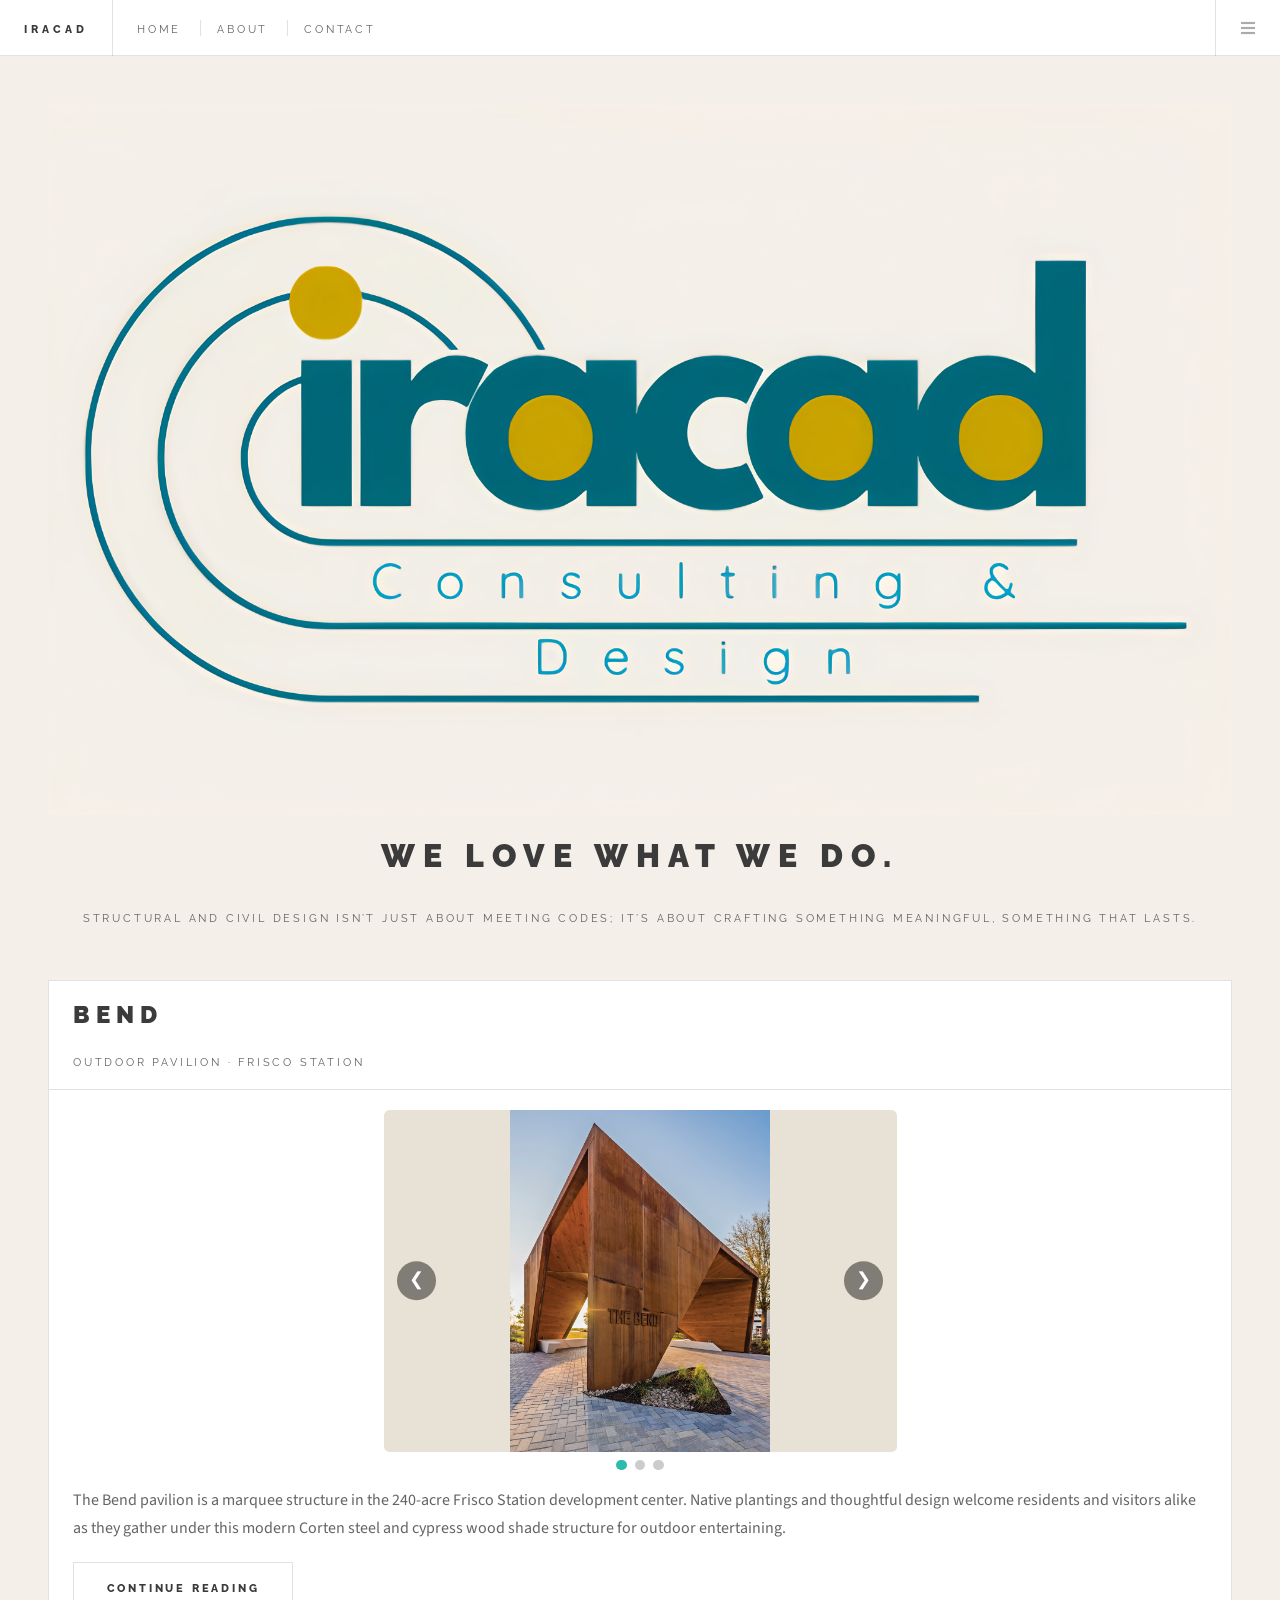
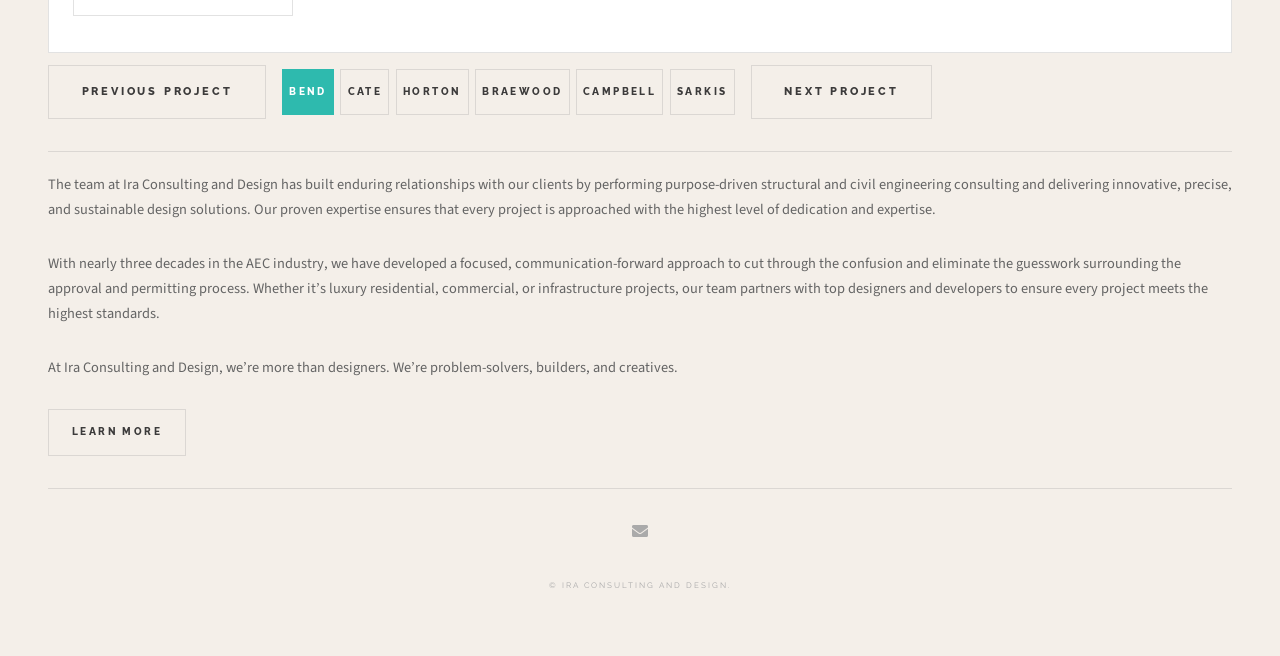
<file: index.html>
<!DOCTYPE HTML>
<!--
	Future Imperfect by HTML5 UP
	html5up.net | @ajlkn
	Free for personal and commercial use under the CCA 3.0 license (html5up.net/license)
-->
<html>
	<head>
		<title></title>
		<meta charset="utf-8" />
		<meta name="viewport" content="width=device-width, initial-scale=1, user-scalable=no" />
		<link rel="stylesheet" href="assets/css/main.css" />
	</head>
	<body class="is-preload" style="background-color: #f4efe9">

		<!-- Wrapper -->
			<div id="wrapper">

				<div id="site-header"></div>

				<!-- Main -->
					<div id="main">

						<!-- Pagination -->
							<ul class="actions pagination">
								<li><a id="prev-page" href="#" class="button large previous">Previous Project</a></li>
								<li id="page-numbers"></li>
								<li><a id="next-page" href="#" class="button large next">Next Project</a></li>
							</ul>

					</div>

				<!-- Sidebar -->
					<section id="sidebar">

						<!-- Intro -->
							<section id="intro">
								<a href="#" class="logo"><img src="images/logo-big.jpg" alt="" /></a>
								<header>
									<h2>We love what we do.</h2>
									<p>Structural and civil design isn&rsquo;t just about meeting codes; it&rsquo;s about crafting something meaningful, something that lasts.</p>
								</header>
							</section>

						<!-- Mini Posts -->
							<!-- <section>
								<div class="mini-posts"> -->

									<!-- Mini Post -->
										<!-- <article class="mini-post">
											<header>
												<h3><a href="single.html">Vitae sed condimentum</a></h3>
												<time class="published" datetime="2015-10-20">October 20, 2015</time>
												<a href="#" class="author"><img src="images/avatar.jpg" alt="" /></a>
											</header>
											<a href="single.html" class="image"><img src="images/pic04.jpg" alt="" /></a>
										</article>
								</div>
							</section> -->

						<!-- Posts List -->
							<!-- <section>
								<ul class="posts">
									<li>
										<article>
											<header>
												<h3><a href="single.html">Lorem ipsum fermentum ut nisl vitae</a></h3>
												<time class="published" datetime="2015-10-20">October 20, 2015</time>
											</header>
											<a href="single.html" class="image"><img src="images/pic08.jpg" alt="" /></a>
										</article>
									</li>
								</ul>
							</section> -->

						<!-- About -->
							<section class="blurb">
								<p>The team at Ira Consulting and Design has built enduring relationships with our clients by performing purpose-driven structural and civil engineering consulting and delivering innovative, precise, and sustainable design solutions. Our proven expertise ensures that every project is approached with the highest level of dedication and expertise.</p>
								<p>With nearly three decades in the AEC industry, we have developed a focused, communication-forward approach to cut through the confusion and eliminate the guesswork surrounding the approval and permitting process. Whether it&rsquo;s luxury residential, commercial, or infrastructure projects, our team partners with top designers and developers to ensure every project meets the highest standards.</p>
								<p>At Ira Consulting and Design, we&rsquo;re more than designers. We&rsquo;re problem-solvers, builders, and creatives.</p>
								<ul class="actions">
									<li><a href="about.html" class="button">Learn More</a></li>
								</ul>
							</section>

						<!-- Footer -->
							<section id="footer">
								<ul class="icons">
									<li><a href="mailto:ira@iracad.com" class="icon solid fa-envelope"><span class="label">Email</span></a></li>
								</ul>
								<p class="copyright">&copy; Ira Consulting and Design.</p>
							</section>

					</section>

			</div>

		<!-- Scripts -->
			<script src="assets/js/jquery.min.js"></script>
			<script src="assets/js/browser.min.js"></script>
			<script src="assets/js/breakpoints.min.js"></script>
			<script src="assets/js/util.js"></script>
			<script src="assets/js/components.js"></script>
			<script src="assets/js/posts.js"></script>
			<script src="assets/js/main.js"></script>

	</body>
</html>
</file>
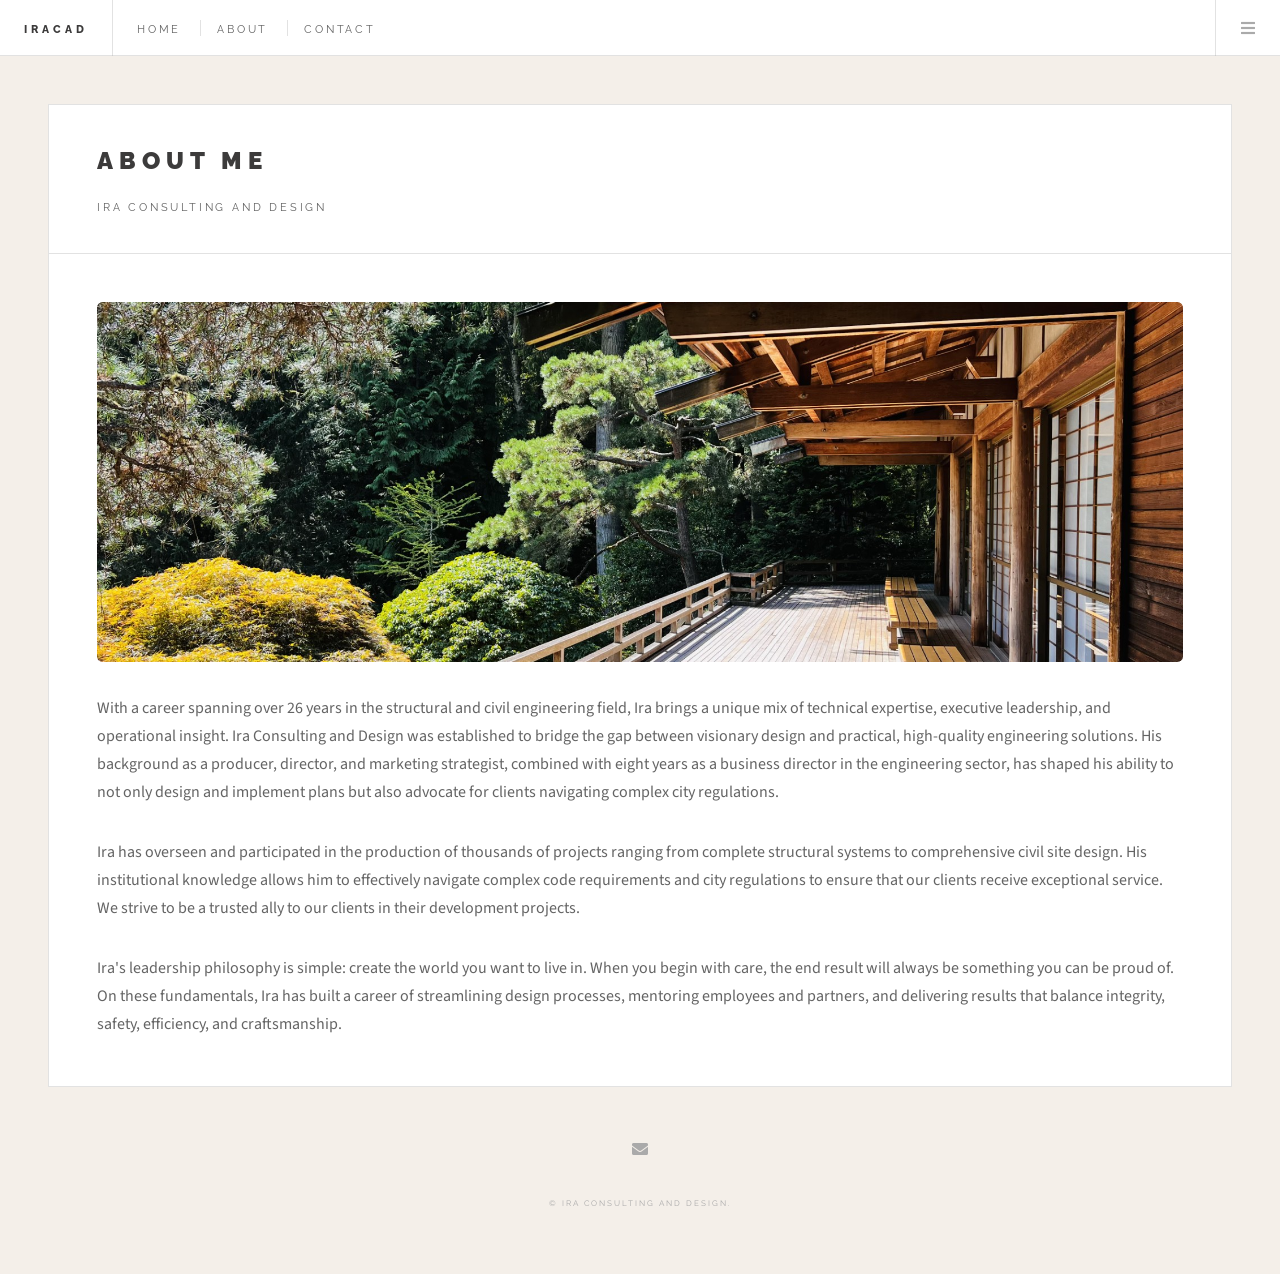
<file: about.html>
<!DOCTYPE HTML>
<!--
	Future Imperfect by HTML5 UP
	html5up.net | @ajlkn
	Free for personal and commercial use under the CCA 3.0 license (html5up.net/license)
-->
<html>
	<head>
		<title>About</title>
		<meta charset="utf-8" />
		<meta name="viewport" content="width=device-width, initial-scale=1, user-scalable=no" />
		<link rel="stylesheet" href="assets/css/main.css" />
	</head>
	<body class="single is-preload" style="background-color: #f4efe9">

		<!-- Wrapper -->
			<div id="wrapper">

				<div id="site-header"></div>

				<!-- Main -->
					<div id="main">

						<article class="post">
							<header>
								<div class="title">
									<h2>About Me</h2>
									<p>Ira Consulting and Design</p>
								</div>
							</header>
							<img src="images/About.jpg" alt="Covered wooden veranda overlooking a forest garden" class="page-banner" />
							<p>With a career spanning over 26 years in the structural and civil engineering field, Ira brings a unique mix of technical expertise, executive leadership, and operational insight. Ira Consulting and Design was established to bridge the gap between visionary design and practical, high-quality engineering solutions. His background as a producer, director, and marketing strategist, combined with eight years as a business director in the engineering sector, has shaped his ability to not only design and implement plans but also advocate for clients navigating complex city regulations.</p>
							<p>Ira has overseen and participated in the production of thousands of projects ranging from complete structural systems to comprehensive civil site design. His institutional knowledge allows him to effectively navigate complex code requirements and city regulations to ensure that our clients receive exceptional service. We strive to be a trusted ally to our clients in their development projects.</p>
							<p>Ira's leadership philosophy is simple: create the world you want to live in. When you begin with care, the end result will always be something you can be proud of. On these fundamentals, Ira has built a career of streamlining design processes, mentoring employees and partners, and delivering results that balance integrity, safety, efficiency, and craftsmanship.</p>
						</article>

					</div>

				<!-- Footer -->
					<section id="footer">
						<ul class="icons">
							<li><a href="mailto:ira@iracad.com" class="icon solid fa-envelope"><span class="label">Email</span></a></li>
						</ul>
						<p class="copyright">&copy; Ira Consulting and Design.</p>
					</section>

			</div>

		<!-- Scripts -->
			<script src="assets/js/jquery.min.js"></script>
			<script src="assets/js/browser.min.js"></script>
			<script src="assets/js/breakpoints.min.js"></script>
			<script src="assets/js/util.js"></script>
			<script src="assets/js/components.js"></script>
			<script src="assets/js/main.js"></script>

	</body>
</html>
</file>
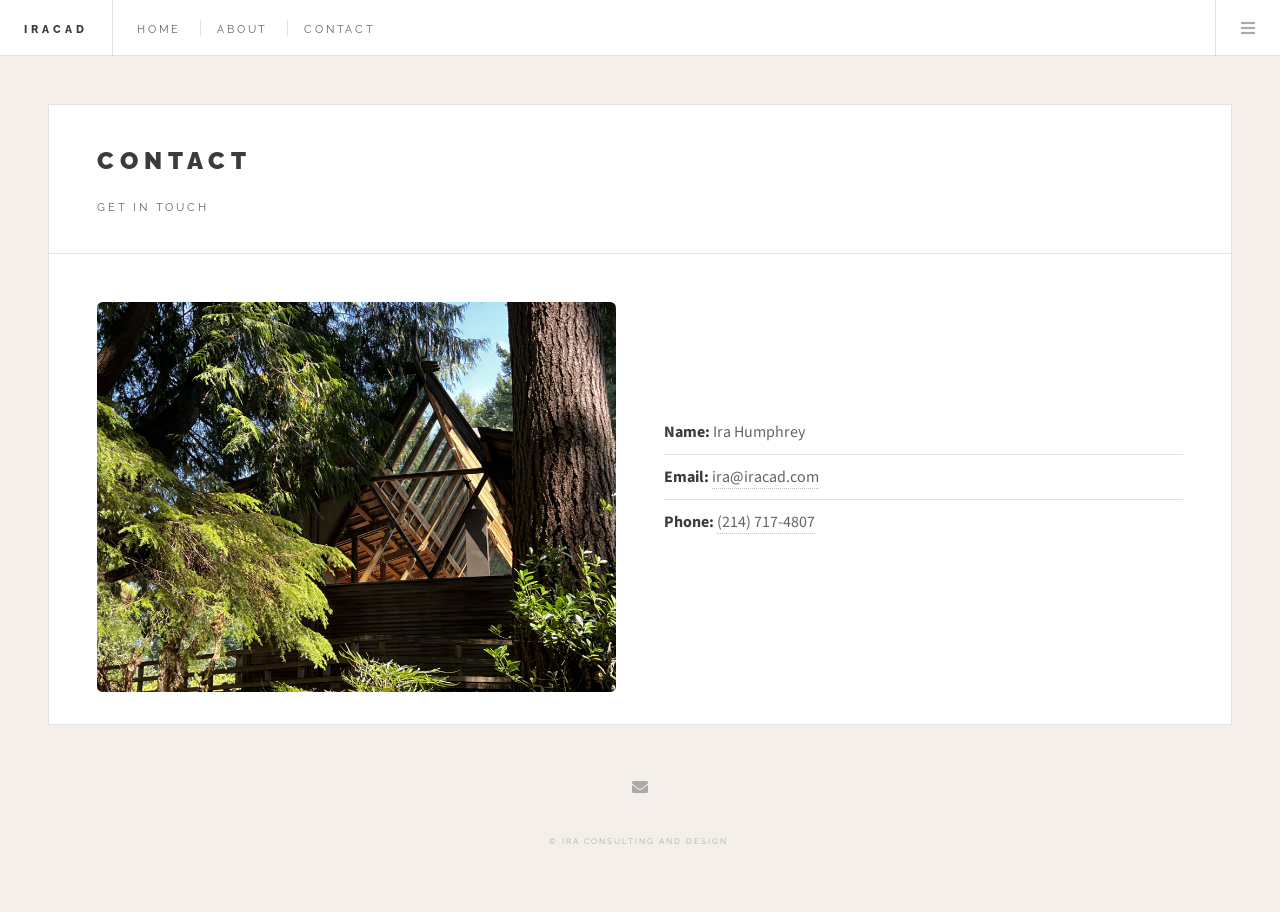
<file: contact.html>
<!DOCTYPE HTML>
<!--
	Future Imperfect by HTML5 UP
	html5up.net | @ajlkn
	Free for personal and commercial use under the CCA 3.0 license (html5up.net/license)
-->
<html>
	<head>
		<title>Contact</title>
		<meta charset="utf-8" />
		<meta name="viewport" content="width=device-width, initial-scale=1, user-scalable=no" />
		<link rel="stylesheet" href="assets/css/main.css" />
	</head>
	<body class="single is-preload" style="background-color: #f4efe9">

		<!-- Wrapper -->
			<div id="wrapper">

				<div id="site-header"></div>

				<!-- Main -->
					<div id="main">

						<article class="post">
							<header>
								<div class="title">
									<h2>Contact</h2>
									<p>Get in touch</p>
								</div>
							</header>
							<div class="contact-split">
								<img src="images/Contact.jpg" alt="Glass and timber structure nestled among evergreen trees" class="page-banner" />
								<ul class="alt">
									<li><strong>Name:</strong> Ira Humphrey</li>
									<li><strong>Email:</strong> <a href="mailto:ira@iracad.com">ira@iracad.com</a></li>
									<li><strong>Phone:</strong> <a href="tel:+12147174807">(214) 717-4807</a></li>
								</ul>
							</div>
						</article>

					</div>

				<!-- Footer -->
					<section id="footer">
						<ul class="icons">
							<li><a href="mailto:ira@iracad.com" class="icon solid fa-envelope"><span class="label">Email</span></a></li>
						</ul>
						<p class="copyright">&copy; Ira Consulting and Design.</p>
					</section>

			</div>

		<!-- Scripts -->
			<script src="assets/js/jquery.min.js"></script>
			<script src="assets/js/browser.min.js"></script>
			<script src="assets/js/breakpoints.min.js"></script>
			<script src="assets/js/util.js"></script>
			<script src="assets/js/components.js"></script>
			<script src="assets/js/main.js"></script>

	</body>
</html>
</file>
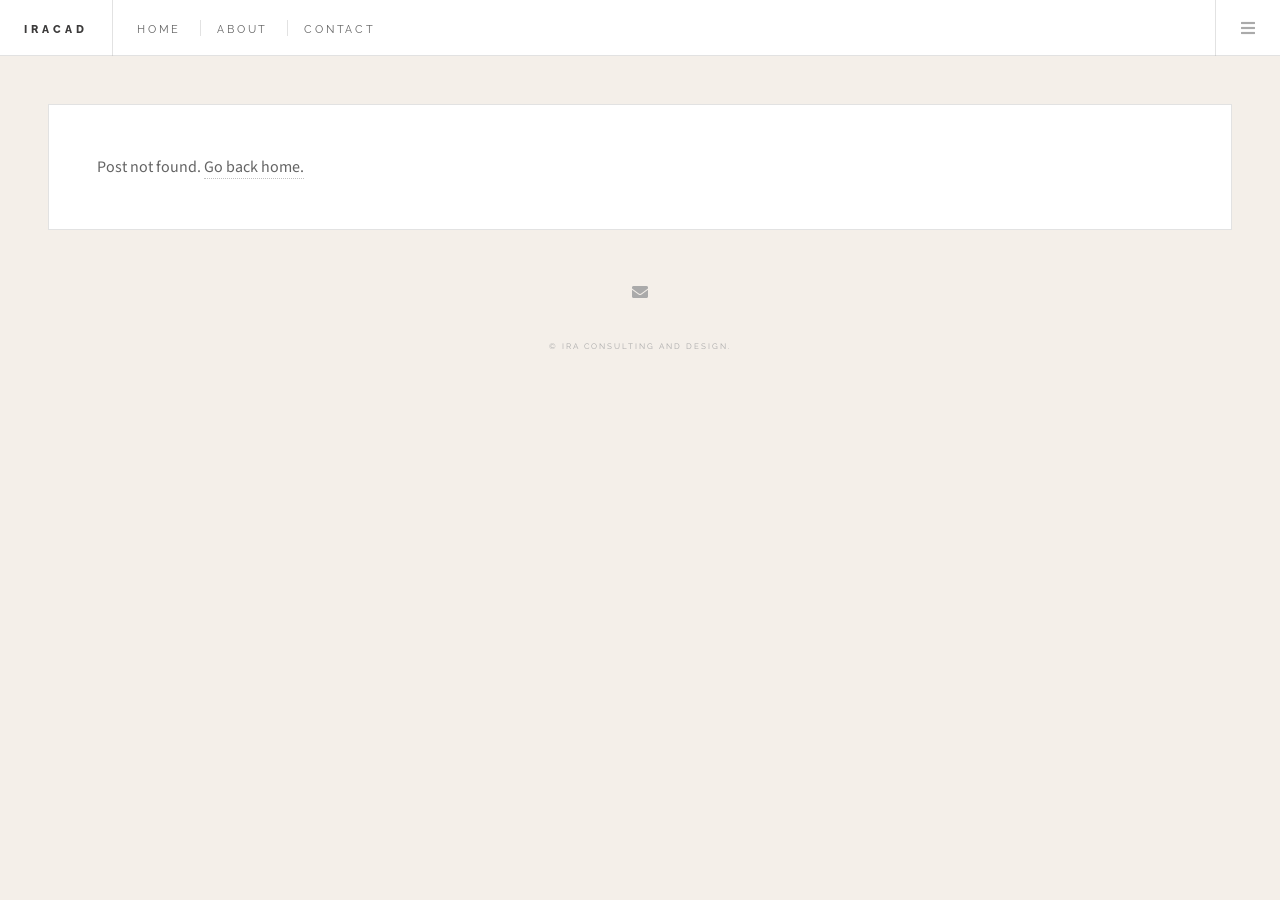
<file: single.html>
<!DOCTYPE HTML>
<!--
	Future Imperfect by HTML5 UP
	html5up.net | @ajlkn
	Free for personal and commercial use under the CCA 3.0 license (html5up.net/license)
-->
<html>
	<head>
		<title></title>
		<meta charset="utf-8" />
		<meta name="viewport" content="width=device-width, initial-scale=1, user-scalable=no" />
		<link rel="stylesheet" href="assets/css/main.css" />
	</head>
	<body class="single is-preload" style="background-color: #f4efe9">

		<!-- Wrapper -->
			<div id="wrapper">

				<div id="site-header"></div>

				<!-- Main -->
					<div id="main">
					</div>

				<!-- Footer -->
					<section id="footer">
						<ul class="icons">
							<li><a href="mailto:ira@iracad.com" class="icon solid fa-envelope"><span class="label">Email</span></a></li>
						</ul>
						<p class="copyright">&copy; Ira Consulting and Design.</p>
					</section>

			</div>

		<!-- Scripts -->
			<script src="assets/js/jquery.min.js"></script>
			<script src="assets/js/browser.min.js"></script>
			<script src="assets/js/breakpoints.min.js"></script>
			<script src="assets/js/util.js"></script>
			<script src="assets/js/components.js"></script>
			<script src="assets/js/posts.js"></script>
			<script src="assets/js/main.js"></script>
			<script>
				(function() {
					var params = new URLSearchParams(window.location.search);
					var index = parseInt(params.get('post'), 10);
					var post = (!isNaN(index) && posts[index]) ? posts[index] : null;
					var $main = $('#main');

					if (!post) {
						$main.html('<article class="post"><p>Post not found. <a href="index.html">Go back home.</a></p></article>');
						return;
					}

					document.title = post.title + ' - ' + siteName;

					var subtitleHtml = post.subtitle ? '<p>' + post.subtitle + '</p>' : '';
					var galleryHtml = buildGallery(post.images && post.images.length ? post.images : (post.image ? [post.image] : []));

					var contentHtml = post.content
						? post.content.split('\n\n').map(function(p) { return '<p>' + p + '</p>'; }).join('')
						: '';

					var pdfsHtml = '';
					if (post.pdfs && post.pdfs.length) {
						pdfsHtml = post.pdfs.map(function(pdf) {
							return '<embed src="' + pdf.src + '" type="application/pdf" class="pdf-embed" title="' + pdf.label + '" />';
						}).join('');
					}

					$main.html([
						'<article class="post">',
						'  <header>',
						'    <div class="title">',
						'      <h2>' + post.title + '</h2>',
						       subtitleHtml,
						'    </div>',
						'  </header>',
						   galleryHtml,
						   contentHtml,
						   pdfsHtml,
						'</article>'
					].join('\n'));
				})();
			</script>

	</body>
</html>
</file>
<file: assets/css/main.css>
@import url(fontawesome-all.min.css);
@import url("https://fonts.googleapis.com/css?family=Source+Sans+Pro:400,700|Raleway:400,800,900");

/*
	Future Imperfect by HTML5 UP
	html5up.net | @ajlkn
	Free for personal and commercial use under the CCA 3.0 license (html5up.net/license)
*/

html, body, div, span, applet, object,
iframe, h1, h2, h3, h4, h5, h6, p, blockquote,
pre, a, abbr, acronym, address, big, cite,
code, del, dfn, em, img, ins, kbd, q, s, samp,
small, strike, strong, sub, sup, tt, var, b,
u, i, center, dl, dt, dd, ol, ul, li, fieldset,
form, label, legend, table, caption, tbody,
tfoot, thead, tr, th, td, article, aside,
canvas, details, embed, figure, figcaption,
footer, header, hgroup, menu, nav, output, ruby,
section, summary, time, mark, audio, video {
	margin: 0;
	padding: 0;
	border: 0;
	font-size: 100%;
	font: inherit;
	vertical-align: baseline;}

article, aside, details, figcaption, figure,
footer, header, hgroup, menu, nav, section {
	display: block;}

body {
	line-height: 1;
}

ol, ul {
	list-style: none;
}

blockquote, q {
	quotes: none;
}

	blockquote:before, blockquote:after, q:before, q:after {
		content: '';
		content: none;
	}

table {
	border-collapse: collapse;
	border-spacing: 0;
}

body {
	-webkit-text-size-adjust: none;
}

mark {
	background-color: transparent;
	color: inherit;
}

input::-moz-focus-inner {
	border: 0;
	padding: 0;
}

input, select, textarea {
	-moz-appearance: none;
	-webkit-appearance: none;
	-ms-appearance: none;
	appearance: none;
}

/* Basic */

	@-ms-viewport {
		width: device-width;
	}

	body {
		-ms-overflow-style: scrollbar;
	}

	@media screen and (max-width: 480px) {

		html, body {
			min-width: 320px;
		}

	}

	html {
		box-sizing: border-box;
	}

	*, *:before, *:after {
		box-sizing: inherit;
	}

	body {
		background: #f4f4f4;
	}

		body.is-preload *, body.is-preload *:before, body.is-preload *:after {
			-moz-animation: none !important;
			-webkit-animation: none !important;
			-ms-animation: none !important;
			animation: none !important;
			-moz-transition: none !important;
			-webkit-transition: none !important;
			-ms-transition: none !important;
			transition: none !important;
		}

/* Type */

	body, input, select, textarea {
		color: #646464;
		font-family: "Source Sans Pro", Helvetica, sans-serif;
		font-size: 14pt;
		font-weight: 400;
		line-height: 1.75;
	}

		@media screen and (max-width: 1680px) {

			body, input, select, textarea {
				font-size: 12pt;
			}

		}

		@media screen and (max-width: 1280px) {

			body, input, select, textarea {
				font-size: 12pt;
			}

		}

		@media screen and (max-width: 980px) {

			body, input, select, textarea {
				font-size: 12pt;
			}

		}

		@media screen and (max-width: 736px) {

			body, input, select, textarea {
				font-size: 12pt;
			}

		}

		@media screen and (max-width: 480px) {

			body, input, select, textarea {
				font-size: 12pt;
			}

		}

	a {
		-moz-transition: color 0.2s ease, border-bottom-color 0.2s ease;
		-webkit-transition: color 0.2s ease, border-bottom-color 0.2s ease;
		-ms-transition: color 0.2s ease, border-bottom-color 0.2s ease;
		transition: color 0.2s ease, border-bottom-color 0.2s ease;
		border-bottom: dotted 1px rgba(160, 160, 160, 0.65);
		color: inherit;
		text-decoration: none;
	}

		a:before {
			-moz-transition: color 0.2s ease;
			-webkit-transition: color 0.2s ease;
			-ms-transition: color 0.2s ease;
			transition: color 0.2s ease;
		}

		a:hover {
			border-bottom-color: transparent;
			color: #2ebaae !important;
		}

			a:hover:before {
				color: #2ebaae !important;
			}

	strong, b {
		color: #3c3b3b;
		font-weight: 700;
	}

	em, i {
		font-style: italic;
	}

	p {
		margin: 0 0 2em 0;
	}

	h1, h2, h3, h4, h5, h6 {
		color: #3c3b3b;
		font-family: "Raleway", Helvetica, sans-serif;
		font-weight: 800;
		letter-spacing: 0.25em;
		line-height: 1.65;
		margin: 0 0 1em 0;
		text-transform: uppercase;
	}

		h1 a, h2 a, h3 a, h4 a, h5 a, h6 a {
			color: inherit;
			border-bottom: 0;
		}

	h2 {
		font-size: 1.1em;
	}

	h3 {
		font-size: 0.9em;
	}

	h4 {
		font-size: 0.7em;
	}

	h5 {
		font-size: 0.7em;
	}

	h6 {
		font-size: 0.7em;
	}

	sub {
		font-size: 0.8em;
		position: relative;
		top: 0.5em;
	}

	sup {
		font-size: 0.8em;
		position: relative;
		top: -0.5em;
	}

	blockquote {
		border-left: solid 4px rgba(160, 160, 160, 0.3);
		font-style: italic;
		margin: 0 0 2em 0;
		padding: 0.5em 0 0.5em 2em;
	}

	code {
		background: rgba(160, 160, 160, 0.075);
		border: solid 1px rgba(160, 160, 160, 0.3);
		font-family: "Courier New", monospace;
		font-size: 0.9em;
		margin: 0 0.25em;
		padding: 0.25em 0.65em;
	}

	pre {
		-webkit-overflow-scrolling: touch;
		font-family: "Courier New", monospace;
		font-size: 0.9em;
		margin: 0 0 2em 0;
	}

		pre code {
			display: block;
			line-height: 1.75em;
			padding: 1em 1.5em;
			overflow-x: auto;
		}

	hr {
		border: 0;
		border-bottom: solid 1px rgba(160, 160, 160, 0.3);
		margin: 2em 0;
	}

		hr.major {
			margin: 3em 0;
		}

	.align-left {
		text-align: left;
	}

	.align-center {
		text-align: center;
	}

	.align-right {
		text-align: right;
	}

/* Row */

	.row {
		display: flex;
		flex-wrap: wrap;
		box-sizing: border-box;
		align-items: stretch;
	}

		.row > * {
			box-sizing: border-box;
		}

		.row.gtr-uniform > * > :last-child {
			margin-bottom: 0;
		}

		.row.aln-left {
			justify-content: flex-start;
		}

		.row.aln-center {
			justify-content: center;
		}

		.row.aln-right {
			justify-content: flex-end;
		}

		.row.aln-top {
			align-items: flex-start;
		}

		.row.aln-middle {
			align-items: center;
		}

		.row.aln-bottom {
			align-items: flex-end;
		}

		.row > .imp {
			order: -1;
		}

		.row > .col-1 {
			width: 8.33333%;
		}

		.row > .off-1 {
			margin-left: 8.33333%;
		}

		.row > .col-2 {
			width: 16.66667%;
		}

		.row > .off-2 {
			margin-left: 16.66667%;
		}

		.row > .col-3 {
			width: 25%;
		}

		.row > .off-3 {
			margin-left: 25%;
		}

		.row > .col-4 {
			width: 33.33333%;
		}

		.row > .off-4 {
			margin-left: 33.33333%;
		}

		.row > .col-5 {
			width: 41.66667%;
		}

		.row > .off-5 {
			margin-left: 41.66667%;
		}

		.row > .col-6 {
			width: 50%;
		}

		.row > .off-6 {
			margin-left: 50%;
		}

		.row > .col-7 {
			width: 58.33333%;
		}

		.row > .off-7 {
			margin-left: 58.33333%;
		}

		.row > .col-8 {
			width: 66.66667%;
		}

		.row > .off-8 {
			margin-left: 66.66667%;
		}

		.row > .col-9 {
			width: 75%;
		}

		.row > .off-9 {
			margin-left: 75%;
		}

		.row > .col-10 {
			width: 83.33333%;
		}

		.row > .off-10 {
			margin-left: 83.33333%;
		}

		.row > .col-11 {
			width: 91.66667%;
		}

		.row > .off-11 {
			margin-left: 91.66667%;
		}

		.row > .col-12 {
			width: 100%;
		}

		.row > .off-12 {
			margin-left: 100%;
		}

		.row.gtr-0 {
			margin-top: 0;
			margin-left: 0em;
		}

			.row.gtr-0 > * {
				padding: 0 0 0 0em;
			}

			.row.gtr-0.gtr-uniform {
				margin-top: 0em;
			}

				.row.gtr-0.gtr-uniform > * {
					padding-top: 0em;
				}

		.row.gtr-25 {
			margin-top: 0;
			margin-left: -0.25em;
		}

			.row.gtr-25 > * {
				padding: 0 0 0 0.25em;
			}

			.row.gtr-25.gtr-uniform {
				margin-top: -0.25em;
			}

				.row.gtr-25.gtr-uniform > * {
					padding-top: 0.25em;
				}

		.row.gtr-50 {
			margin-top: 0;
			margin-left: -0.5em;
		}

			.row.gtr-50 > * {
				padding: 0 0 0 0.5em;
			}

			.row.gtr-50.gtr-uniform {
				margin-top: -0.5em;
			}

				.row.gtr-50.gtr-uniform > * {
					padding-top: 0.5em;
				}

		.row {
			margin-top: 0;
			margin-left: -1em;
		}

			.row > * {
				padding: 0 0 0 1em;
			}

			.row.gtr-uniform {
				margin-top: -1em;
			}

				.row.gtr-uniform > * {
					padding-top: 1em;
				}

		.row.gtr-150 {
			margin-top: 0;
			margin-left: -1.5em;
		}

			.row.gtr-150 > * {
				padding: 0 0 0 1.5em;
			}

			.row.gtr-150.gtr-uniform {
				margin-top: -1.5em;
			}

				.row.gtr-150.gtr-uniform > * {
					padding-top: 1.5em;
				}

		.row.gtr-200 {
			margin-top: 0;
			margin-left: -2em;
		}

			.row.gtr-200 > * {
				padding: 0 0 0 2em;
			}

			.row.gtr-200.gtr-uniform {
				margin-top: -2em;
			}

				.row.gtr-200.gtr-uniform > * {
					padding-top: 2em;
				}

		@media screen and (max-width: 1680px) {

			.row {
				display: flex;
				flex-wrap: wrap;
				box-sizing: border-box;
				align-items: stretch;
			}

				.row > * {
					box-sizing: border-box;
				}

				.row.gtr-uniform > * > :last-child {
					margin-bottom: 0;
				}

				.row.aln-left {
					justify-content: flex-start;
				}

				.row.aln-center {
					justify-content: center;
				}

				.row.aln-right {
					justify-content: flex-end;
				}

				.row.aln-top {
					align-items: flex-start;
				}

				.row.aln-middle {
					align-items: center;
				}

				.row.aln-bottom {
					align-items: flex-end;
				}

				.row > .imp-xlarge {
					order: -1;
				}

				.row > .col-1-xlarge {
					width: 8.33333%;
				}

				.row > .off-1-xlarge {
					margin-left: 8.33333%;
				}

				.row > .col-2-xlarge {
					width: 16.66667%;
				}

				.row > .off-2-xlarge {
					margin-left: 16.66667%;
				}

				.row > .col-3-xlarge {
					width: 25%;
				}

				.row > .off-3-xlarge {
					margin-left: 25%;
				}

				.row > .col-4-xlarge {
					width: 33.33333%;
				}

				.row > .off-4-xlarge {
					margin-left: 33.33333%;
				}

				.row > .col-5-xlarge {
					width: 41.66667%;
				}

				.row > .off-5-xlarge {
					margin-left: 41.66667%;
				}

				.row > .col-6-xlarge {
					width: 50%;
				}

				.row > .off-6-xlarge {
					margin-left: 50%;
				}

				.row > .col-7-xlarge {
					width: 58.33333%;
				}

				.row > .off-7-xlarge {
					margin-left: 58.33333%;
				}

				.row > .col-8-xlarge {
					width: 66.66667%;
				}

				.row > .off-8-xlarge {
					margin-left: 66.66667%;
				}

				.row > .col-9-xlarge {
					width: 75%;
				}

				.row > .off-9-xlarge {
					margin-left: 75%;
				}

				.row > .col-10-xlarge {
					width: 83.33333%;
				}

				.row > .off-10-xlarge {
					margin-left: 83.33333%;
				}

				.row > .col-11-xlarge {
					width: 91.66667%;
				}

				.row > .off-11-xlarge {
					margin-left: 91.66667%;
				}

				.row > .col-12-xlarge {
					width: 100%;
				}

				.row > .off-12-xlarge {
					margin-left: 100%;
				}

				.row.gtr-0 {
					margin-top: 0;
					margin-left: 0em;
				}

					.row.gtr-0 > * {
						padding: 0 0 0 0em;
					}

					.row.gtr-0.gtr-uniform {
						margin-top: 0em;
					}

						.row.gtr-0.gtr-uniform > * {
							padding-top: 0em;
						}

				.row.gtr-25 {
					margin-top: 0;
					margin-left: -0.25em;
				}

					.row.gtr-25 > * {
						padding: 0 0 0 0.25em;
					}

					.row.gtr-25.gtr-uniform {
						margin-top: -0.25em;
					}

						.row.gtr-25.gtr-uniform > * {
							padding-top: 0.25em;
						}

				.row.gtr-50 {
					margin-top: 0;
					margin-left: -0.5em;
				}

					.row.gtr-50 > * {
						padding: 0 0 0 0.5em;
					}

					.row.gtr-50.gtr-uniform {
						margin-top: -0.5em;
					}

						.row.gtr-50.gtr-uniform > * {
							padding-top: 0.5em;
						}

				.row {
					margin-top: 0;
					margin-left: -1em;
				}

					.row > * {
						padding: 0 0 0 1em;
					}

					.row.gtr-uniform {
						margin-top: -1em;
					}

						.row.gtr-uniform > * {
							padding-top: 1em;
						}

				.row.gtr-150 {
					margin-top: 0;
					margin-left: -1.5em;
				}

					.row.gtr-150 > * {
						padding: 0 0 0 1.5em;
					}

					.row.gtr-150.gtr-uniform {
						margin-top: -1.5em;
					}

						.row.gtr-150.gtr-uniform > * {
							padding-top: 1.5em;
						}

				.row.gtr-200 {
					margin-top: 0;
					margin-left: -2em;
				}

					.row.gtr-200 > * {
						padding: 0 0 0 2em;
					}

					.row.gtr-200.gtr-uniform {
						margin-top: -2em;
					}

						.row.gtr-200.gtr-uniform > * {
							padding-top: 2em;
						}

		}

		@media screen and (max-width: 1280px) {

			.row {
				display: flex;
				flex-wrap: wrap;
				box-sizing: border-box;
				align-items: stretch;
			}

				.row > * {
					box-sizing: border-box;
				}

				.row.gtr-uniform > * > :last-child {
					margin-bottom: 0;
				}

				.row.aln-left {
					justify-content: flex-start;
				}

				.row.aln-center {
					justify-content: center;
				}

				.row.aln-right {
					justify-content: flex-end;
				}

				.row.aln-top {
					align-items: flex-start;
				}

				.row.aln-middle {
					align-items: center;
				}

				.row.aln-bottom {
					align-items: flex-end;
				}

				.row > .imp-large {
					order: -1;
				}

				.row > .col-1-large {
					width: 8.33333%;
				}

				.row > .off-1-large {
					margin-left: 8.33333%;
				}

				.row > .col-2-large {
					width: 16.66667%;
				}

				.row > .off-2-large {
					margin-left: 16.66667%;
				}

				.row > .col-3-large {
					width: 25%;
				}

				.row > .off-3-large {
					margin-left: 25%;
				}

				.row > .col-4-large {
					width: 33.33333%;
				}

				.row > .off-4-large {
					margin-left: 33.33333%;
				}

				.row > .col-5-large {
					width: 41.66667%;
				}

				.row > .off-5-large {
					margin-left: 41.66667%;
				}

				.row > .col-6-large {
					width: 50%;
				}

				.row > .off-6-large {
					margin-left: 50%;
				}

				.row > .col-7-large {
					width: 58.33333%;
				}

				.row > .off-7-large {
					margin-left: 58.33333%;
				}

				.row > .col-8-large {
					width: 66.66667%;
				}

				.row > .off-8-large {
					margin-left: 66.66667%;
				}

				.row > .col-9-large {
					width: 75%;
				}

				.row > .off-9-large {
					margin-left: 75%;
				}

				.row > .col-10-large {
					width: 83.33333%;
				}

				.row > .off-10-large {
					margin-left: 83.33333%;
				}

				.row > .col-11-large {
					width: 91.66667%;
				}

				.row > .off-11-large {
					margin-left: 91.66667%;
				}

				.row > .col-12-large {
					width: 100%;
				}

				.row > .off-12-large {
					margin-left: 100%;
				}

				.row.gtr-0 {
					margin-top: 0;
					margin-left: 0em;
				}

					.row.gtr-0 > * {
						padding: 0 0 0 0em;
					}

					.row.gtr-0.gtr-uniform {
						margin-top: 0em;
					}

						.row.gtr-0.gtr-uniform > * {
							padding-top: 0em;
						}

				.row.gtr-25 {
					margin-top: 0;
					margin-left: -0.25em;
				}

					.row.gtr-25 > * {
						padding: 0 0 0 0.25em;
					}

					.row.gtr-25.gtr-uniform {
						margin-top: -0.25em;
					}

						.row.gtr-25.gtr-uniform > * {
							padding-top: 0.25em;
						}

				.row.gtr-50 {
					margin-top: 0;
					margin-left: -0.5em;
				}

					.row.gtr-50 > * {
						padding: 0 0 0 0.5em;
					}

					.row.gtr-50.gtr-uniform {
						margin-top: -0.5em;
					}

						.row.gtr-50.gtr-uniform > * {
							padding-top: 0.5em;
						}

				.row {
					margin-top: 0;
					margin-left: -1em;
				}

					.row > * {
						padding: 0 0 0 1em;
					}

					.row.gtr-uniform {
						margin-top: -1em;
					}

						.row.gtr-uniform > * {
							padding-top: 1em;
						}

				.row.gtr-150 {
					margin-top: 0;
					margin-left: -1.5em;
				}

					.row.gtr-150 > * {
						padding: 0 0 0 1.5em;
					}

					.row.gtr-150.gtr-uniform {
						margin-top: -1.5em;
					}

						.row.gtr-150.gtr-uniform > * {
							padding-top: 1.5em;
						}

				.row.gtr-200 {
					margin-top: 0;
					margin-left: -2em;
				}

					.row.gtr-200 > * {
						padding: 0 0 0 2em;
					}

					.row.gtr-200.gtr-uniform {
						margin-top: -2em;
					}

						.row.gtr-200.gtr-uniform > * {
							padding-top: 2em;
						}

		}

		@media screen and (max-width: 980px) {

			.row {
				display: flex;
				flex-wrap: wrap;
				box-sizing: border-box;
				align-items: stretch;
			}

				.row > * {
					box-sizing: border-box;
				}

				.row.gtr-uniform > * > :last-child {
					margin-bottom: 0;
				}

				.row.aln-left {
					justify-content: flex-start;
				}

				.row.aln-center {
					justify-content: center;
				}

				.row.aln-right {
					justify-content: flex-end;
				}

				.row.aln-top {
					align-items: flex-start;
				}

				.row.aln-middle {
					align-items: center;
				}

				.row.aln-bottom {
					align-items: flex-end;
				}

				.row > .imp-medium {
					order: -1;
				}

				.row > .col-1-medium {
					width: 8.33333%;
				}

				.row > .off-1-medium {
					margin-left: 8.33333%;
				}

				.row > .col-2-medium {
					width: 16.66667%;
				}

				.row > .off-2-medium {
					margin-left: 16.66667%;
				}

				.row > .col-3-medium {
					width: 25%;
				}

				.row > .off-3-medium {
					margin-left: 25%;
				}

				.row > .col-4-medium {
					width: 33.33333%;
				}

				.row > .off-4-medium {
					margin-left: 33.33333%;
				}

				.row > .col-5-medium {
					width: 41.66667%;
				}

				.row > .off-5-medium {
					margin-left: 41.66667%;
				}

				.row > .col-6-medium {
					width: 50%;
				}

				.row > .off-6-medium {
					margin-left: 50%;
				}

				.row > .col-7-medium {
					width: 58.33333%;
				}

				.row > .off-7-medium {
					margin-left: 58.33333%;
				}

				.row > .col-8-medium {
					width: 66.66667%;
				}

				.row > .off-8-medium {
					margin-left: 66.66667%;
				}

				.row > .col-9-medium {
					width: 75%;
				}

				.row > .off-9-medium {
					margin-left: 75%;
				}

				.row > .col-10-medium {
					width: 83.33333%;
				}

				.row > .off-10-medium {
					margin-left: 83.33333%;
				}

				.row > .col-11-medium {
					width: 91.66667%;
				}

				.row > .off-11-medium {
					margin-left: 91.66667%;
				}

				.row > .col-12-medium {
					width: 100%;
				}

				.row > .off-12-medium {
					margin-left: 100%;
				}

				.row.gtr-0 {
					margin-top: 0;
					margin-left: 0em;
				}

					.row.gtr-0 > * {
						padding: 0 0 0 0em;
					}

					.row.gtr-0.gtr-uniform {
						margin-top: 0em;
					}

						.row.gtr-0.gtr-uniform > * {
							padding-top: 0em;
						}

				.row.gtr-25 {
					margin-top: 0;
					margin-left: -0.25em;
				}

					.row.gtr-25 > * {
						padding: 0 0 0 0.25em;
					}

					.row.gtr-25.gtr-uniform {
						margin-top: -0.25em;
					}

						.row.gtr-25.gtr-uniform > * {
							padding-top: 0.25em;
						}

				.row.gtr-50 {
					margin-top: 0;
					margin-left: -0.5em;
				}

					.row.gtr-50 > * {
						padding: 0 0 0 0.5em;
					}

					.row.gtr-50.gtr-uniform {
						margin-top: -0.5em;
					}

						.row.gtr-50.gtr-uniform > * {
							padding-top: 0.5em;
						}

				.row {
					margin-top: 0;
					margin-left: -1em;
				}

					.row > * {
						padding: 0 0 0 1em;
					}

					.row.gtr-uniform {
						margin-top: -1em;
					}

						.row.gtr-uniform > * {
							padding-top: 1em;
						}

				.row.gtr-150 {
					margin-top: 0;
					margin-left: -1.5em;
				}

					.row.gtr-150 > * {
						padding: 0 0 0 1.5em;
					}

					.row.gtr-150.gtr-uniform {
						margin-top: -1.5em;
					}

						.row.gtr-150.gtr-uniform > * {
							padding-top: 1.5em;
						}

				.row.gtr-200 {
					margin-top: 0;
					margin-left: -2em;
				}

					.row.gtr-200 > * {
						padding: 0 0 0 2em;
					}

					.row.gtr-200.gtr-uniform {
						margin-top: -2em;
					}

						.row.gtr-200.gtr-uniform > * {
							padding-top: 2em;
						}

		}

		@media screen and (max-width: 736px) {

			.row {
				display: flex;
				flex-wrap: wrap;
				box-sizing: border-box;
				align-items: stretch;
			}

				.row > * {
					box-sizing: border-box;
				}

				.row.gtr-uniform > * > :last-child {
					margin-bottom: 0;
				}

				.row.aln-left {
					justify-content: flex-start;
				}

				.row.aln-center {
					justify-content: center;
				}

				.row.aln-right {
					justify-content: flex-end;
				}

				.row.aln-top {
					align-items: flex-start;
				}

				.row.aln-middle {
					align-items: center;
				}

				.row.aln-bottom {
					align-items: flex-end;
				}

				.row > .imp-small {
					order: -1;
				}

				.row > .col-1-small {
					width: 8.33333%;
				}

				.row > .off-1-small {
					margin-left: 8.33333%;
				}

				.row > .col-2-small {
					width: 16.66667%;
				}

				.row > .off-2-small {
					margin-left: 16.66667%;
				}

				.row > .col-3-small {
					width: 25%;
				}

				.row > .off-3-small {
					margin-left: 25%;
				}

				.row > .col-4-small {
					width: 33.33333%;
				}

				.row > .off-4-small {
					margin-left: 33.33333%;
				}

				.row > .col-5-small {
					width: 41.66667%;
				}

				.row > .off-5-small {
					margin-left: 41.66667%;
				}

				.row > .col-6-small {
					width: 50%;
				}

				.row > .off-6-small {
					margin-left: 50%;
				}

				.row > .col-7-small {
					width: 58.33333%;
				}

				.row > .off-7-small {
					margin-left: 58.33333%;
				}

				.row > .col-8-small {
					width: 66.66667%;
				}

				.row > .off-8-small {
					margin-left: 66.66667%;
				}

				.row > .col-9-small {
					width: 75%;
				}

				.row > .off-9-small {
					margin-left: 75%;
				}

				.row > .col-10-small {
					width: 83.33333%;
				}

				.row > .off-10-small {
					margin-left: 83.33333%;
				}

				.row > .col-11-small {
					width: 91.66667%;
				}

				.row > .off-11-small {
					margin-left: 91.66667%;
				}

				.row > .col-12-small {
					width: 100%;
				}

				.row > .off-12-small {
					margin-left: 100%;
				}

				.row.gtr-0 {
					margin-top: 0;
					margin-left: 0em;
				}

					.row.gtr-0 > * {
						padding: 0 0 0 0em;
					}

					.row.gtr-0.gtr-uniform {
						margin-top: 0em;
					}

						.row.gtr-0.gtr-uniform > * {
							padding-top: 0em;
						}

				.row.gtr-25 {
					margin-top: 0;
					margin-left: -0.25em;
				}

					.row.gtr-25 > * {
						padding: 0 0 0 0.25em;
					}

					.row.gtr-25.gtr-uniform {
						margin-top: -0.25em;
					}

						.row.gtr-25.gtr-uniform > * {
							padding-top: 0.25em;
						}

				.row.gtr-50 {
					margin-top: 0;
					margin-left: -0.5em;
				}

					.row.gtr-50 > * {
						padding: 0 0 0 0.5em;
					}

					.row.gtr-50.gtr-uniform {
						margin-top: -0.5em;
					}

						.row.gtr-50.gtr-uniform > * {
							padding-top: 0.5em;
						}

				.row {
					margin-top: 0;
					margin-left: -1em;
				}

					.row > * {
						padding: 0 0 0 1em;
					}

					.row.gtr-uniform {
						margin-top: -1em;
					}

						.row.gtr-uniform > * {
							padding-top: 1em;
						}

				.row.gtr-150 {
					margin-top: 0;
					margin-left: -1.5em;
				}

					.row.gtr-150 > * {
						padding: 0 0 0 1.5em;
					}

					.row.gtr-150.gtr-uniform {
						margin-top: -1.5em;
					}

						.row.gtr-150.gtr-uniform > * {
							padding-top: 1.5em;
						}

				.row.gtr-200 {
					margin-top: 0;
					margin-left: -2em;
				}

					.row.gtr-200 > * {
						padding: 0 0 0 2em;
					}

					.row.gtr-200.gtr-uniform {
						margin-top: -2em;
					}

						.row.gtr-200.gtr-uniform > * {
							padding-top: 2em;
						}

		}

		@media screen and (max-width: 480px) {

			.row {
				display: flex;
				flex-wrap: wrap;
				box-sizing: border-box;
				align-items: stretch;
			}

				.row > * {
					box-sizing: border-box;
				}

				.row.gtr-uniform > * > :last-child {
					margin-bottom: 0;
				}

				.row.aln-left {
					justify-content: flex-start;
				}

				.row.aln-center {
					justify-content: center;
				}

				.row.aln-right {
					justify-content: flex-end;
				}

				.row.aln-top {
					align-items: flex-start;
				}

				.row.aln-middle {
					align-items: center;
				}

				.row.aln-bottom {
					align-items: flex-end;
				}

				.row > .imp-xsmall {
					order: -1;
				}

				.row > .col-1-xsmall {
					width: 8.33333%;
				}

				.row > .off-1-xsmall {
					margin-left: 8.33333%;
				}

				.row > .col-2-xsmall {
					width: 16.66667%;
				}

				.row > .off-2-xsmall {
					margin-left: 16.66667%;
				}

				.row > .col-3-xsmall {
					width: 25%;
				}

				.row > .off-3-xsmall {
					margin-left: 25%;
				}

				.row > .col-4-xsmall {
					width: 33.33333%;
				}

				.row > .off-4-xsmall {
					margin-left: 33.33333%;
				}

				.row > .col-5-xsmall {
					width: 41.66667%;
				}

				.row > .off-5-xsmall {
					margin-left: 41.66667%;
				}

				.row > .col-6-xsmall {
					width: 50%;
				}

				.row > .off-6-xsmall {
					margin-left: 50%;
				}

				.row > .col-7-xsmall {
					width: 58.33333%;
				}

				.row > .off-7-xsmall {
					margin-left: 58.33333%;
				}

				.row > .col-8-xsmall {
					width: 66.66667%;
				}

				.row > .off-8-xsmall {
					margin-left: 66.66667%;
				}

				.row > .col-9-xsmall {
					width: 75%;
				}

				.row > .off-9-xsmall {
					margin-left: 75%;
				}

				.row > .col-10-xsmall {
					width: 83.33333%;
				}

				.row > .off-10-xsmall {
					margin-left: 83.33333%;
				}

				.row > .col-11-xsmall {
					width: 91.66667%;
				}

				.row > .off-11-xsmall {
					margin-left: 91.66667%;
				}

				.row > .col-12-xsmall {
					width: 100%;
				}

				.row > .off-12-xsmall {
					margin-left: 100%;
				}

				.row.gtr-0 {
					margin-top: 0;
					margin-left: 0em;
				}

					.row.gtr-0 > * {
						padding: 0 0 0 0em;
					}

					.row.gtr-0.gtr-uniform {
						margin-top: 0em;
					}

						.row.gtr-0.gtr-uniform > * {
							padding-top: 0em;
						}

				.row.gtr-25 {
					margin-top: 0;
					margin-left: -0.25em;
				}

					.row.gtr-25 > * {
						padding: 0 0 0 0.25em;
					}

					.row.gtr-25.gtr-uniform {
						margin-top: -0.25em;
					}

						.row.gtr-25.gtr-uniform > * {
							padding-top: 0.25em;
						}

				.row.gtr-50 {
					margin-top: 0;
					margin-left: -0.5em;
				}

					.row.gtr-50 > * {
						padding: 0 0 0 0.5em;
					}

					.row.gtr-50.gtr-uniform {
						margin-top: -0.5em;
					}

						.row.gtr-50.gtr-uniform > * {
							padding-top: 0.5em;
						}

				.row {
					margin-top: 0;
					margin-left: -1em;
				}

					.row > * {
						padding: 0 0 0 1em;
					}

					.row.gtr-uniform {
						margin-top: -1em;
					}

						.row.gtr-uniform > * {
							padding-top: 1em;
						}

				.row.gtr-150 {
					margin-top: 0;
					margin-left: -1.5em;
				}

					.row.gtr-150 > * {
						padding: 0 0 0 1.5em;
					}

					.row.gtr-150.gtr-uniform {
						margin-top: -1.5em;
					}

						.row.gtr-150.gtr-uniform > * {
							padding-top: 1.5em;
						}

				.row.gtr-200 {
					margin-top: 0;
					margin-left: -2em;
				}

					.row.gtr-200 > * {
						padding: 0 0 0 2em;
					}

					.row.gtr-200.gtr-uniform {
						margin-top: -2em;
					}

						.row.gtr-200.gtr-uniform > * {
							padding-top: 2em;
						}

		}

/* Author */

	.author {
		display: -moz-flex;
		display: -webkit-flex;
		display: -ms-flex;
		display: flex;
		-moz-flex-direction: row;
		-webkit-flex-direction: row;
		-ms-flex-direction: row;
		flex-direction: row;
		-moz-align-items: center;
		-webkit-align-items: center;
		-ms-align-items: center;
		align-items: center;
		-moz-justify-content: -moz-flex-end;
		-webkit-justify-content: -webkit-flex-end;
		-ms-justify-content: -ms-flex-end;
		justify-content: flex-end;
		border-bottom: 0;
		font-family: "Raleway", Helvetica, sans-serif;
		font-size: 0.6em;
		font-weight: 400;
		letter-spacing: 0.25em;
		text-transform: uppercase;
		white-space: nowrap;
	}

		.author .name {
			-moz-transition: border-bottom-color 0.2s ease;
			-webkit-transition: border-bottom-color 0.2s ease;
			-ms-transition: border-bottom-color 0.2s ease;
			transition: border-bottom-color 0.2s ease;
			border-bottom: dotted 1px rgba(160, 160, 160, 0.65);
			display: block;
			margin: 0 1.5em 0 0;
		}

		.author img {
			border-radius: 100%;
			display: block;
			width: 4em;
		}

		.author:hover .name {
			border-bottom-color: transparent;
		}

/* Blurb */

	.blurb h2 {
		font-size: 0.8em;
		margin: 0 0 1.5em 0;
	}

	.blurb h3 {
		font-size: 0.7em;
	}

	.blurb p {
		font-size: 0.9em;
	}

/* Box */

	.box {
		border: solid 1px rgba(160, 160, 160, 0.3);
		margin-bottom: 2em;
		padding: 1.5em;
	}

		.box > :last-child,
		.box > :last-child > :last-child,
		.box > :last-child > :last-child > :last-child {
			margin-bottom: 0;
		}

		.box.alt {
			border: 0;
			border-radius: 0;
			padding: 0;
		}

/* Button */

	input[type="submit"],
	input[type="reset"],
	input[type="button"],
	button,
	.button {
		-moz-appearance: none;
		-webkit-appearance: none;
		-ms-appearance: none;
		appearance: none;
		-moz-transition: background-color 0.2s ease, box-shadow 0.2s ease, color 0.2s ease;
		-webkit-transition: background-color 0.2s ease, box-shadow 0.2s ease, color 0.2s ease;
		-ms-transition: background-color 0.2s ease, box-shadow 0.2s ease, color 0.2s ease;
		transition: background-color 0.2s ease, box-shadow 0.2s ease, color 0.2s ease;
		background-color: transparent;
		border: 0;
		box-shadow: inset 0 0 0 1px rgba(160, 160, 160, 0.3);
		color: #3c3b3b !important;
		cursor: pointer;
		display: inline-block;
		font-family: "Raleway", Helvetica, sans-serif;
		font-size: 0.6em;
		font-weight: 800;
		height: 4.8125em;
		letter-spacing: 0.25em;
		line-height: 4.8125em;
		padding: 0 2.5em;
		text-align: center;
		text-decoration: none;
		text-transform: uppercase;
		white-space: nowrap;
	}

		input[type="submit"]:hover,
		input[type="reset"]:hover,
		input[type="button"]:hover,
		button:hover,
		.button:hover {
			box-shadow: inset 0 0 0 1px #2ebaae;
			color: #2ebaae !important;
		}

			input[type="submit"]:hover:active,
			input[type="reset"]:hover:active,
			input[type="button"]:hover:active,
			button:hover:active,
			.button:hover:active {
				background-color: rgba(46, 186, 174, 0.05);
			}

		input[type="submit"]:before, input[type="submit"]:after,
		input[type="reset"]:before,
		input[type="reset"]:after,
		input[type="button"]:before,
		input[type="button"]:after,
		button:before,
		button:after,
		.button:before,
		.button:after {
			color: #aaaaaa;
			position: relative;
		}

		input[type="submit"]:before,
		input[type="reset"]:before,
		input[type="button"]:before,
		button:before,
		.button:before {
			left: -1em;
			padding: 0 0 0 0.75em;
		}

		input[type="submit"]:after,
		input[type="reset"]:after,
		input[type="button"]:after,
		button:after,
		.button:after {
			left: 1em;
			padding: 0 0.75em 0 0;
		}

		input[type="submit"].fit,
		input[type="reset"].fit,
		input[type="button"].fit,
		button.fit,
		.button.fit {
			width: 100%;
		}

		input[type="submit"].large,
		input[type="reset"].large,
		input[type="button"].large,
		button.large,
		.button.large {
			font-size: 0.7em;
			padding: 0 3em;
		}

		input[type="submit"].small,
		input[type="reset"].small,
		input[type="button"].small,
		button.small,
		.button.small {
			font-size: 0.5em;
		}

		input[type="submit"].disabled, input[type="submit"]:disabled,
		input[type="reset"].disabled,
		input[type="reset"]:disabled,
		input[type="button"].disabled,
		input[type="button"]:disabled,
		button.disabled,
		button:disabled,
		.button.disabled,
		.button:disabled {
			pointer-events: none;
			color: rgba(160, 160, 160, 0.3) !important;
		}

			input[type="submit"].disabled:before, input[type="submit"]:disabled:before,
			input[type="reset"].disabled:before,
			input[type="reset"]:disabled:before,
			input[type="button"].disabled:before,
			input[type="button"]:disabled:before,
			button.disabled:before,
			button:disabled:before,
			.button.disabled:before,
			.button:disabled:before {
				color: rgba(160, 160, 160, 0.3) !important;
			}

/* Form */

	form {
		margin: 0 0 2em 0;
	}

		form.search {
			text-decoration: none;
			position: relative;
		}

			form.search:before {
				-moz-osx-font-smoothing: grayscale;
				-webkit-font-smoothing: antialiased;
				display: inline-block;
				font-style: normal;
				font-variant: normal;
				text-rendering: auto;
				line-height: 1;
				text-transform: none !important;
				font-family: 'Font Awesome 5 Free';
				font-weight: 900;
			}

			form.search:before {
				color: #aaaaaa;
				content: '\f002';
				display: block;
				height: 2.75em;
				left: 0;
				line-height: 2.75em;
				position: absolute;
				text-align: center;
				top: 0;
				width: 2.5em;
			}

			form.search > input:first-child {
				padding-left: 2.5em;
			}

	label {
		color: #3c3b3b;
		display: block;
		font-size: 0.9em;
		font-weight: 700;
		margin: 0 0 1em 0;
	}

	input[type="text"],
	input[type="password"],
	input[type="email"],
	input[type="tel"],
	select,
	textarea {
		-moz-appearance: none;
		-webkit-appearance: none;
		-ms-appearance: none;
		appearance: none;
		background: rgba(160, 160, 160, 0.075);
		border: none;
		border: solid 1px rgba(160, 160, 160, 0.3);
		border-radius: 0;
		color: inherit;
		display: block;
		outline: 0;
		padding: 0 1em;
		text-decoration: none;
		width: 100%;
	}

		input[type="text"]:invalid,
		input[type="password"]:invalid,
		input[type="email"]:invalid,
		input[type="tel"]:invalid,
		select:invalid,
		textarea:invalid {
			box-shadow: none;
		}

		input[type="text"]:focus,
		input[type="password"]:focus,
		input[type="email"]:focus,
		input[type="tel"]:focus,
		select:focus,
		textarea:focus {
			border-color: #2ebaae;
			box-shadow: inset 0 0 0 1px #2ebaae;
		}

	.select-wrapper {
		text-decoration: none;
		display: block;
		position: relative;
	}

		.select-wrapper:before {
			-moz-osx-font-smoothing: grayscale;
			-webkit-font-smoothing: antialiased;
			display: inline-block;
			font-style: normal;
			font-variant: normal;
			text-rendering: auto;
			line-height: 1;
			text-transform: none !important;
			font-family: 'Font Awesome 5 Free';
			font-weight: 900;
		}

		.select-wrapper:before {
			color: rgba(160, 160, 160, 0.3);
			content: '\f078';
			display: block;
			height: 2.75em;
			line-height: 2.75em;
			pointer-events: none;
			position: absolute;
			right: 0;
			text-align: center;
			top: 0;
			width: 2.75em;
		}

		.select-wrapper select::-ms-expand {
			display: none;
		}

	select {
		background-image: url("data:image/svg+xml;charset=utf8,%3Csvg xmlns='http://www.w3.org/2000/svg' width='40' height='40' preserveAspectRatio='none' viewBox='0 0 40 40'%3E%3Cpath d='M9.4,12.3l10.4,10.4l10.4-10.4c0.2-0.2,0.5-0.4,0.9-0.4c0.3,0,0.6,0.1,0.9,0.4l3.3,3.3c0.2,0.2,0.4,0.5,0.4,0.9 c0,0.4-0.1,0.6-0.4,0.9L20.7,31.9c-0.2,0.2-0.5,0.4-0.9,0.4c-0.3,0-0.6-0.1-0.9-0.4L4.3,17.3c-0.2-0.2-0.4-0.5-0.4-0.9 c0-0.4,0.1-0.6,0.4-0.9l3.3-3.3c0.2-0.2,0.5-0.4,0.9-0.4S9.1,12.1,9.4,12.3z' fill='rgba(160, 160, 160, 0.3)' /%3E%3C/svg%3E");
		background-size: 1.25rem;
		background-repeat: no-repeat;
		background-position: calc(100% - 1rem) center;
		height: 2.75em;
		padding-right: 2.75em;
		text-overflow: ellipsis;
	}

		select option {
			color: #3c3b3b;
			background: #ffffff;
		}

		select:focus::-ms-value {
			background-color: transparent;
		}

		select::-ms-expand {
			display: none;
		}

	input[type="text"],
	input[type="password"],
	input[type="email"],
	select {
		height: 2.75em;
	}

	textarea {
		padding: 0.75em 1em;
	}

	input[type="checkbox"],
	input[type="radio"] {
		-moz-appearance: none;
		-webkit-appearance: none;
		-ms-appearance: none;
		appearance: none;
		display: block;
		float: left;
		margin-right: -2em;
		opacity: 0;
		width: 1em;
		z-index: -1;
	}

		input[type="checkbox"] + label,
		input[type="radio"] + label {
			text-decoration: none;
			color: #646464;
			cursor: pointer;
			display: inline-block;
			font-size: 1em;
			font-weight: 400;
			padding-left: 2.4em;
			padding-right: 0.75em;
			position: relative;
		}

			input[type="checkbox"] + label:before,
			input[type="radio"] + label:before {
				-moz-osx-font-smoothing: grayscale;
				-webkit-font-smoothing: antialiased;
				display: inline-block;
				font-style: normal;
				font-variant: normal;
				text-rendering: auto;
				line-height: 1;
				text-transform: none !important;
				font-family: 'Font Awesome 5 Free';
				font-weight: 900;
			}

			input[type="checkbox"] + label:before,
			input[type="radio"] + label:before {
				background: rgba(160, 160, 160, 0.075);
				border: solid 1px rgba(160, 160, 160, 0.3);
				content: '';
				display: inline-block;
				font-size: 0.8em;
				height: 2.0625em;
				left: 0;
				line-height: 2.0625em;
				position: absolute;
				text-align: center;
				top: 0;
				width: 2.0625em;
			}

		input[type="checkbox"]:checked + label:before,
		input[type="radio"]:checked + label:before {
			background: #3c3b3b;
			border-color: #3c3b3b;
			color: #ffffff;
			content: '\f00c';
		}

		input[type="checkbox"]:focus + label:before,
		input[type="radio"]:focus + label:before {
			border-color: #2ebaae;
			box-shadow: 0 0 0 1px #2ebaae;
		}

	input[type="radio"] + label:before {
		border-radius: 100%;
	}

	::-webkit-input-placeholder {
		color: #aaaaaa !important;
		opacity: 1.0;
	}

	:-moz-placeholder {
		color: #aaaaaa !important;
		opacity: 1.0;
	}

	::-moz-placeholder {
		color: #aaaaaa !important;
		opacity: 1.0;
	}

	:-ms-input-placeholder {
		color: #aaaaaa !important;
		opacity: 1.0;
	}

/* Icon */

	.icon {
		text-decoration: none;
		border-bottom: none;
		position: relative;
	}

		.icon:before {
			-moz-osx-font-smoothing: grayscale;
			-webkit-font-smoothing: antialiased;
			display: inline-block;
			font-style: normal;
			font-variant: normal;
			text-rendering: auto;
			line-height: 1;
			text-transform: none !important;
			font-family: 'Font Awesome 5 Free';
			font-weight: 400;
		}

		.icon > .label {
			display: none;
		}

		.icon:before {
			line-height: inherit;
		}

		.icon.solid:before {
			font-weight: 900;
		}

		.icon.brands:before {
			font-family: 'Font Awesome 5 Brands';
		}

		.icon.suffix:before {
			float: right;
		}

/* Image */

	.image {
		border: 0;
		display: inline-block;
		position: relative;
	}

		.image img {
			display: block;
		}

		.image.left, .image.right {
			max-width: 40%;
		}

			.image.left img, .image.right img {
				width: 100%;
			}

		.image.left {
			float: left;
			padding: 0 1.5em 1em 0;
			top: 0.25em;
		}

		.image.right {
			float: right;
			padding: 0 0 1em 1.5em;
			top: 0.25em;
		}

		.image.fit {
			display: block;
			margin: 0 0 2em 0;
			width: 100%;
		}

			.image.fit img {
				width: 100%;
			}

		.image.featured {
			display: block;
			margin: 0 0 3em 0;
			width: 100%;
		}

			.image.featured img {
				width: 100%;
			}

			@media screen and (max-width: 736px) {

				.image.featured {
					margin: 0 0 1.5em 0;
				}

			}

		.image.main {
			display: block;
			margin: 0 0 3em 0;
			width: 100%;
		}

			.image.main img {
				width: 100%;
			}

/* List */

	ol {
		list-style: decimal;
		margin: 0 0 2em 0;
		padding-left: 1.25em;
	}

		ol li {
			padding-left: 0.25em;
		}

	ul {
		list-style: disc;
		margin: 0 0 2em 0;
		padding-left: 1em;
	}

		ul li {
			padding-left: 0.5em;
		}

		ul.alt {
			list-style: none;
			padding-left: 0;
		}

			ul.alt li {
				border-top: solid 1px rgba(160, 160, 160, 0.3);
				padding: 0.5em 0;
			}

				ul.alt li:first-child {
					border-top: 0;
					padding-top: 0;
				}

	dl {
		margin: 0 0 2em 0;
	}

		dl dt {
			display: block;
			font-weight: 700;
			margin: 0 0 1em 0;
		}

		dl dd {
			margin-left: 2em;
		}

/* Actions */

	ul.actions {
		display: -moz-flex;
		display: -webkit-flex;
		display: -ms-flex;
		display: flex;
		cursor: default;
		list-style: none;
		margin-left: -1em;
		padding-left: 0;
	}

		ul.actions li {
			padding: 0 0 0 1em;
			vertical-align: middle;
		}

		ul.actions.special {
			-moz-justify-content: center;
			-webkit-justify-content: center;
			-ms-justify-content: center;
			justify-content: center;
			width: 100%;
			margin-left: 0;
		}

			ul.actions.special li:first-child {
				padding-left: 0;
			}

		ul.actions.stacked {
			-moz-flex-direction: column;
			-webkit-flex-direction: column;
			-ms-flex-direction: column;
			flex-direction: column;
			margin-left: 0;
		}

			ul.actions.stacked li {
				padding: 1.3em 0 0 0;
			}

				ul.actions.stacked li:first-child {
					padding-top: 0;
				}

		ul.actions.fit {
			width: calc(100% + 1em);
		}

			ul.actions.fit li {
				-moz-flex-grow: 1;
				-webkit-flex-grow: 1;
				-ms-flex-grow: 1;
				flex-grow: 1;
				-moz-flex-shrink: 1;
				-webkit-flex-shrink: 1;
				-ms-flex-shrink: 1;
				flex-shrink: 1;
				width: 100%;
			}

				ul.actions.fit li > * {
					width: 100%;
				}

			ul.actions.fit.stacked {
				width: 100%;
			}

		@media screen and (max-width: 480px) {

			ul.actions:not(.fixed) {
				-moz-flex-direction: column;
				-webkit-flex-direction: column;
				-ms-flex-direction: column;
				flex-direction: column;
				margin-left: 0;
				width: 100% !important;
			}

				ul.actions:not(.fixed) li {
					-moz-flex-grow: 1;
					-webkit-flex-grow: 1;
					-ms-flex-grow: 1;
					flex-grow: 1;
					-moz-flex-shrink: 1;
					-webkit-flex-shrink: 1;
					-ms-flex-shrink: 1;
					flex-shrink: 1;
					padding: 1em 0 0 0;
					text-align: center;
					width: 100%;
				}

					ul.actions:not(.fixed) li > * {
						width: 100%;
					}

					ul.actions:not(.fixed) li:first-child {
						padding-top: 0;
					}

					ul.actions:not(.fixed) li input[type="submit"],
					ul.actions:not(.fixed) li input[type="reset"],
					ul.actions:not(.fixed) li input[type="button"],
					ul.actions:not(.fixed) li button,
					ul.actions:not(.fixed) li .button {
						width: 100%;
					}

						ul.actions:not(.fixed) li input[type="submit"].icon:before,
						ul.actions:not(.fixed) li input[type="reset"].icon:before,
						ul.actions:not(.fixed) li input[type="button"].icon:before,
						ul.actions:not(.fixed) li button.icon:before,
						ul.actions:not(.fixed) li .button.icon:before {
							margin-left: -0.5em;
						}

		}

/* Icons */

	ul.icons {
		cursor: default;
		list-style: none;
		padding-left: 0;
	}

		ul.icons li {
			display: inline-block;
			padding: 0 1em 0 0;
		}

			ul.icons li:last-child {
				padding-right: 0;
			}

			ul.icons li > * {
				border: 0;
			}

				ul.icons li > * .label {
					display: none;
				}

/* Posts */

	ul.posts {
		list-style: none;
		padding: 0;
	}

		ul.posts li {
			border-top: dotted 1px rgba(160, 160, 160, 0.3);
			margin: 1.5em 0 0 0;
			padding: 1.5em 0 0 0;
		}

			ul.posts li:first-child {
				border-top: 0;
				margin-top: 0;
				padding-top: 0;
			}

		ul.posts article {
			display: -moz-flex;
			display: -webkit-flex;
			display: -ms-flex;
			display: flex;
			-moz-align-items: -moz-flex-start;
			-webkit-align-items: -webkit-flex-start;
			-ms-align-items: -ms-flex-start;
			align-items: flex-start;
			-moz-flex-direction: row-reverse;
			-webkit-flex-direction: row-reverse;
			-ms-flex-direction: row-reverse;
			flex-direction: row-reverse;
		}

			ul.posts article .image {
				display: block;
				margin-right: 1.5em;
				min-width: 4em;
				width: 4em;
			}

				ul.posts article .image img {
					width: 100%;
				}

			ul.posts article header {
				-moz-flex-grow: 1;
				-webkit-flex-grow: 1;
				-ms-flex-grow: 1;
				flex-grow: 1;
				-ms-flex: 1;
			}

				ul.posts article header h3 {
					font-size: 0.7em;
					margin-top: 0.125em;
				}

				ul.posts article header .published {
					display: block;
					font-family: "Raleway", Helvetica, sans-serif;
					font-size: 0.6em;
					font-weight: 400;
					letter-spacing: 0.25em;
					margin: -0.625em 0 1.7em 0;
					text-transform: uppercase;
				}

				ul.posts article header > :last-child {
					margin-bottom: 0;
				}

/* Mini Post */

	.mini-post {
		display: -moz-flex;
		display: -webkit-flex;
		display: -ms-flex;
		display: flex;
		-moz-flex-direction: column-reverse;
		-webkit-flex-direction: column-reverse;
		-ms-flex-direction: column-reverse;
		flex-direction: column-reverse;
		background: #ffffff;
		border: solid 1px rgba(160, 160, 160, 0.3);
		margin: 0 0 2em 0;
	}

		.mini-post .image {
			overflow: hidden;
			width: 100%;
		}

			.mini-post .image img {
				-moz-transition: -moz-transform 0.2s ease-out;
				-webkit-transition: -webkit-transform 0.2s ease-out;
				-ms-transition: -ms-transform 0.2s ease-out;
				transition: transform 0.2s ease-out;
				width: 100%;
			}

			.mini-post .image:hover img {
				-moz-transform: scale(1.05);
				-webkit-transform: scale(1.05);
				-ms-transform: scale(1.05);
				transform: scale(1.05);
			}

		.mini-post header {
			padding: 1.25em 4.25em 0.1em 1.25em ;
			min-height: 4em;
			position: relative;
			-moz-flex-grow: 1;
			-webkit-flex-grow: 1;
			-ms-flex-grow: 1;
			flex-grow: 1;
		}

			.mini-post header h3 {
				font-size: 0.7em;
			}

			.mini-post header .published {
				display: block;
				font-family: "Raleway", Helvetica, sans-serif;
				font-size: 0.6em;
				font-weight: 400;
				letter-spacing: 0.25em;
				margin: -0.625em 0 1.7em 0;
				text-transform: uppercase;
			}

			.mini-post header .author {
				position: absolute;
				right: 2em;
				top: 2em;
			}

	.mini-posts {
		margin: 0 0 2em 0;
	}

		@media screen and (max-width: 1280px) {

			.mini-posts {
				display: -moz-flex;
				display: -webkit-flex;
				display: -ms-flex;
				display: flex;
				-moz-flex-wrap: wrap;
				-webkit-flex-wrap: wrap;
				-ms-flex-wrap: wrap;
				flex-wrap: wrap;
				width: calc(100% + 2em);
			}

				.mini-posts > * {
					margin: 2em 2em 0 0;
					width: calc(50% - 2em);
				}

				.mini-posts > :nth-child(-n + 2) {
					margin-top: 0;
				}

		}

		@media screen and (max-width: 480px) {

			.mini-posts {
				display: block;
				width: 100%;
			}

				.mini-posts > * {
					margin: 0 0 2em 0;
					width: 100%;
				}

		}

/* Post */

	.post {
		padding: 3em 3em 1em 3em ;
		background: #ffffff;
		border: solid 1px rgba(160, 160, 160, 0.3);
		margin: 0 0 3em 0;
		position: relative;
	}

		.post > header {
			display: -moz-flex;
			display: -webkit-flex;
			display: -ms-flex;
			display: flex;
			border-bottom: solid 1px rgba(160, 160, 160, 0.3);
			left: -3em;
			margin: -3em 0 3em 0;
			position: relative;
			width: calc(100% + 6em);
		}

			.post > header .title {
				-moz-flex-grow: 1;
				-webkit-flex-grow: 1;
				-ms-flex-grow: 1;
				flex-grow: 1;
				-ms-flex: 1;
				padding: 3.75em 3em 3.3em 3em;
			}

				.post > header .title h2 {
					font-weight: 900;
					font-size: 1.5em;
				}

				.post > header .title > :last-child {
					margin-bottom: 0;
				}

			.post > header .meta {
				padding: 3.75em 3em 1.75em 3em ;
				border-left: solid 1px rgba(160, 160, 160, 0.3);
				min-width: 17em;
				text-align: right;
				width: 17em;
			}

				.post > header .meta > * {
					margin: 0 0 1em 0;
				}

				.post > header .meta > :last-child {
					margin-bottom: 0;
				}

				.post > header .meta .published {
					color: #3c3b3b;
					display: block;
					font-family: "Raleway", Helvetica, sans-serif;
					font-size: 0.7em;
					font-weight: 800;
					letter-spacing: 0.25em;
					margin-top: 0.5em;
					text-transform: uppercase;
					white-space: nowrap;
				}

		.post > a.image.featured {
			overflow: hidden;
		}

			.post > a.image.featured img {
				-moz-transition: -moz-transform 0.2s ease-out;
				-webkit-transition: -webkit-transform 0.2s ease-out;
				-ms-transition: -ms-transform 0.2s ease-out;
				transition: transform 0.2s ease-out;
			}

			.post > a.image.featured:hover img {
				-moz-transform: scale(1.05);
				-webkit-transform: scale(1.05);
				-ms-transform: scale(1.05);
				transform: scale(1.05);
			}

		.post > footer {
			display: -moz-flex;
			display: -webkit-flex;
			display: -ms-flex;
			display: flex;
			-moz-align-items: center;
			-webkit-align-items: center;
			-ms-align-items: center;
			align-items: center;
		}

			.post > footer .actions {
				-moz-flex-grow: 1;
				-webkit-flex-grow: 1;
				-ms-flex-grow: 1;
				flex-grow: 1;
			}

			.post > footer .stats {
				cursor: default;
				list-style: none;
				padding: 0;
			}

				.post > footer .stats li {
					border-left: solid 1px rgba(160, 160, 160, 0.3);
					display: inline-block;
					font-family: "Raleway", Helvetica, sans-serif;
					font-size: 0.6em;
					font-weight: 400;
					letter-spacing: 0.25em;
					line-height: 1;
					margin: 0 0 0 2em;
					padding: 0 0 0 2em;
					text-transform: uppercase;
				}

					.post > footer .stats li:first-child {
						border-left: 0;
						margin-left: 0;
						padding-left: 0;
					}

					.post > footer .stats li .icon {
						border-bottom: 0;
					}

						.post > footer .stats li .icon:before {
							color: rgba(160, 160, 160, 0.3);
							margin-right: 0.75em;
						}

		@media screen and (max-width: 980px) {

			.post {
				border-left: 0;
				border-right: 0;
				left: -3em;
				width: calc(100% + (3em * 2));
			}

				.post > header {
					-moz-flex-direction: column;
					-webkit-flex-direction: column;
					-ms-flex-direction: column;
					flex-direction: column;
					padding: 3.75em 3em 1.25em 3em ;
					border-left: 0;
				}

					.post > header .title {
						-ms-flex: 0 1 auto;
						margin: 0 0 2em 0;
						padding: 0;
						text-align: center;
					}

					.post > header .meta {
						-moz-align-items: center;
						-webkit-align-items: center;
						-ms-align-items: center;
						align-items: center;
						display: -moz-flex;
						display: -webkit-flex;
						display: -ms-flex;
						display: flex;
						-moz-justify-content: center;
						-webkit-justify-content: center;
						-ms-justify-content: center;
						justify-content: center;
						border-left: 0;
						margin: 0 0 2em 0;
						padding-top: 0;
						padding: 0;
						text-align: left;
						width: 100%;
					}

						.post > header .meta > * {
							border-left: solid 1px rgba(160, 160, 160, 0.3);
							margin-left: 2em;
							padding-left: 2em;
						}

						.post > header .meta > :first-child {
							border-left: 0;
							margin-left: 0;
							padding-left: 0;
						}

						.post > header .meta .published {
							margin-bottom: 0;
							margin-top: 0;
						}

						.post > header .meta .author {
							-moz-flex-direction: row-reverse;
							-webkit-flex-direction: row-reverse;
							-ms-flex-direction: row-reverse;
							flex-direction: row-reverse;
							margin-bottom: 0;
						}

							.post > header .meta .author .name {
								margin: 0 0 0 1.5em;
							}

							.post > header .meta .author img {
								width: 3.5em;
							}

		}

		@media screen and (max-width: 736px) {

			.post {
				padding: 1.5em 1.5em 0.1em 1.5em ;
				left: -1.5em;
				margin: 0 0 2em 0;
				width: calc(100% + (1.5em * 2));
			}

				.post > header {
					padding: 3em 1.5em 0.5em 1.5em ;
					left: -1.5em;
					margin: -1.5em 0 1.5em 0;
					width: calc(100% + 3em);
				}

					.post > header .title h2 {
						font-size: 1.1em;
					}

		}

		@media screen and (max-width: 480px) {

			.post > header .meta {
				-moz-align-items: center;
				-webkit-align-items: center;
				-ms-align-items: center;
				align-items: center;
				-moz-flex-direction: column;
				-webkit-flex-direction: column;
				-ms-flex-direction: column;
				flex-direction: column;
			}

				.post > header .meta > * {
					border-left: 0;
					margin: 1em 0 0 0;
					padding-left: 0;
				}

				.post > header .meta .author .name {
					display: none;
				}

			.post > .image.featured {
				margin-left: -1.5em;
				margin-top: calc(-1.5em - 1px);
				width: calc(100% + 3em);
			}

			.post > footer {
				-moz-align-items: -moz-stretch;
				-webkit-align-items: -webkit-stretch;
				-ms-align-items: -ms-stretch;
				align-items: stretch;
				-moz-flex-direction: column-reverse;
				-webkit-flex-direction: column-reverse;
				-ms-flex-direction: column-reverse;
				flex-direction: column-reverse;
			}

				.post > footer .stats {
					text-align: center;
				}

					.post > footer .stats li {
						margin: 0 0 0 1.25em;
						padding: 0 0 0 1.25em;
					}

		}

/* Section/Article */

	section.special, article.special {
		text-align: center;
	}

	header p {
		font-family: "Raleway", Helvetica, sans-serif;
		font-size: 0.7em;
		font-weight: 400;
		letter-spacing: 0.25em;
		line-height: 2.5;
		margin-top: -1em;
		text-transform: uppercase;
	}

/* Table */

	.table-wrapper {
		-webkit-overflow-scrolling: touch;
		overflow-x: auto;
	}

	table {
		margin: 0 0 2em 0;
		width: 100%;
	}

		table tbody tr {
			border: solid 1px rgba(160, 160, 160, 0.3);
			border-left: 0;
			border-right: 0;
		}

			table tbody tr:nth-child(2n + 1) {
				background-color: rgba(160, 160, 160, 0.075);
			}

		table td {
			padding: 0.75em 0.75em;
		}

		table th {
			color: #3c3b3b;
			font-size: 0.9em;
			font-weight: 700;
			padding: 0 0.75em 0.75em 0.75em;
			text-align: left;
		}

		table thead {
			border-bottom: solid 2px rgba(160, 160, 160, 0.3);
		}

		table tfoot {
			border-top: solid 2px rgba(160, 160, 160, 0.3);
		}

		table.alt {
			border-collapse: separate;
		}

			table.alt tbody tr td {
				border: solid 1px rgba(160, 160, 160, 0.3);
				border-left-width: 0;
				border-top-width: 0;
			}

				table.alt tbody tr td:first-child {
					border-left-width: 1px;
				}

			table.alt tbody tr:first-child td {
				border-top-width: 1px;
			}

			table.alt thead {
				border-bottom: 0;
			}

			table.alt tfoot {
				border-top: 0;
			}

/* Header */

	body {
		padding-top: 3.5em;
	}

	#header {
		display: -moz-flex;
		display: -webkit-flex;
		display: -ms-flex;
		display: flex;
		-moz-justify-content: space-between;
		-webkit-justify-content: space-between;
		-ms-justify-content: space-between;
		justify-content: space-between;
		background-color: #ffffff;
		border-bottom: solid 1px rgba(160, 160, 160, 0.3);
		height: 3.5em;
		left: 0;
		line-height: 3.5em;
		position: fixed;
		top: 0;
		width: 100%;
		z-index: 10000;
	}

		#header a {
			color: inherit;
			text-decoration: none;
		}

		#header ul {
			list-style: none;
			margin: 0;
			padding-left: 0;
		}

			#header ul li {
				display: inline-block;
				padding-left: 0;
			}

		#header h1 {
			height: inherit;
			line-height: inherit;
			padding: 0 0 0 1.5em;
			white-space: nowrap;
		}

			#header h1 a {
				font-size: 0.7em;
			}

		#header .links {
			-moz-flex: 1;
			-webkit-flex: 1;
			-ms-flex: 1;
			flex: 1;
			border-left: solid 1px rgba(160, 160, 160, 0.3);
			height: inherit;
			line-height: inherit;
			margin-left: 1.5em;
			overflow: hidden;
			padding-left: 1.5em;
		}

			#header .links ul li {
				border-left: solid 1px rgba(160, 160, 160, 0.3);
				line-height: 1;
				margin-left: 1em;
				padding-left: 1em;
			}

				#header .links ul li:first-child {
					border-left: 0;
					margin-left: 0;
					padding-left: 0;
				}

				#header .links ul li a {
					border-bottom: 0;
					font-family: "Raleway", Helvetica, sans-serif;
					font-size: 0.7em;
					font-weight: 400;
					letter-spacing: 0.25em;
					text-transform: uppercase;
				}

		#header .main {
			height: inherit;
			line-height: inherit;
			text-align: right;
		}

			#header .main ul {
				height: inherit;
				line-height: inherit;
			}

				#header .main ul li {
					border-left: solid 1px rgba(160, 160, 160, 0.3);
					height: inherit;
					line-height: inherit;
					white-space: nowrap;
				}

					#header .main ul li > * {
						display: block;
						float: left;
					}

					#header .main ul li > a {
						text-decoration: none;
						border-bottom: 0;
						color: #aaaaaa;
						overflow: hidden;
						position: relative;
						text-indent: 4em;
						width: 4em;
					}

						#header .main ul li > a:before {
							-moz-osx-font-smoothing: grayscale;
							-webkit-font-smoothing: antialiased;
							display: inline-block;
							font-style: normal;
							font-variant: normal;
							text-rendering: auto;
							line-height: 1;
							text-transform: none !important;
							font-family: 'Font Awesome 5 Free';
							font-weight: 900;
						}

						#header .main ul li > a:before {
							display: block;
							height: inherit;
							left: 0;
							line-height: inherit;
							position: absolute;
							text-align: center;
							text-indent: 0;
							top: 0;
							width: inherit;
						}

		#header form {
			margin: 0;
		}

			#header form input {
				display: inline-block;
				height: 2.5em;
				position: relative;
				top: -2px;
				vertical-align: middle;
			}

		#header #search {
			-moz-transition: all 0.5s ease;
			-webkit-transition: all 0.5s ease;
			-ms-transition: all 0.5s ease;
			transition: all 0.5s ease;
			max-width: 0;
			opacity: 0;
			overflow: hidden;
			padding: 0;
			white-space: nowrap;
		}

			#header #search input {
				width: 12em;
			}

			#header #search.visible {
				max-width: 12.5em;
				opacity: 1;
				padding: 0 0.5em 0 0;
			}

		@media screen and (max-width: 980px) {

			#header .links {
				display: none;
			}

		}

		@media screen and (max-width: 736px) {

			#header {
				height: 2.75em;
				line-height: 2.75em;
			}

				#header h1 {
					padding: 0 0 0 1em;
				}

				#header .main .search {
					display: none;
				}

		}

/* Wrapper */

	#wrapper {
		display: -moz-flex;
		display: -webkit-flex;
		display: -ms-flex;
		display: flex;
		-moz-flex-direction: row-reverse;
		-webkit-flex-direction: row-reverse;
		-ms-flex-direction: row-reverse;
		flex-direction: row-reverse;
		-moz-transition: opacity 0.5s ease;
		-webkit-transition: opacity 0.5s ease;
		-ms-transition: opacity 0.5s ease;
		transition: opacity 0.5s ease;
		margin: 0 auto;
		max-width: 100%;
		opacity: 1;
		padding: 4.5em;
		width: 90em;
	}

		body.is-menu-visible #wrapper {
			opacity: 0.15;
		}

		@media screen and (max-width: 1680px) {

			#wrapper {
				padding: 3em;
			}

		}

		@media screen and (max-width: 1280px) {

			#wrapper {
				display: block;
			}

		}

		@media screen and (max-width: 736px) {

			#wrapper {
				padding: 1.5em;
			}

		}

		body.single #wrapper {
			display: block;
		}

/* Main */

	#main {
		-moz-flex-grow: 1;
		-webkit-flex-grow: 1;
		-ms-flex-grow: 1;
		flex-grow: 1;
		-ms-flex: 1;
		width: 100%;
	}

/* Sidebar */

	#sidebar {
		margin-right: 3em;
		min-width: 22em;
		width: 22em;
	}

		#sidebar > * {
			border-top: solid 1px rgba(160, 160, 160, 0.3);
			margin: 3em 0 0 0;
			padding: 3em 0 0 0;
		}

		#sidebar > :first-child {
			border-top: 0;
			margin-top: 0;
			padding-top: 0;
		}

		@media screen and (max-width: 1280px) {

			#sidebar {
				border-top: solid 1px rgba(160, 160, 160, 0.3);
				margin: 3em 0 0 0;
				min-width: 0;
				padding: 3em 0 0 0;
				width: 100%;
				overflow-x: hidden;
			}

		}

/* Intro */

	#intro .logo {
		border-bottom: 0;
		display: block;
		margin: 0 0 1em 0;
		overflow: hidden;
		position: relative;
		width: 100%;
	}

		#intro .logo:before {
			display: none;
			content: '';
			display: block;
			height: 100%;
			left: 0;
			position: absolute;
			top: 0;
			width: 100%;
		}

		#intro .logo img {
			display: block;
			margin-left: 0;
			width: 100%;
			height: auto;
		}

	#intro header h2 {
		font-size: 2em;
		font-weight: 900;
	}

	#intro header p {
		font-size: 0.8em;
	}

	@media screen and (max-width: 1280px) {

		#intro {
			margin: 0 0 3em 0;
			text-align: center;
		}

			#intro header h2 {
				font-size: 2em;
			}

			#intro header p {
				font-size: 0.7em;
			}

	}

	@media screen and (max-width: 736px) {

		#intro {
			margin: 0 0 1.5em 0;
			padding: 1.25em 0;
		}

			#intro > :last-child {
				margin-bottom: 0;
			}

			#intro .logo {
				margin: 0 0 0.5em 0;
			}

			#intro header h2 {
				font-size: 1.25em;
			}

			#intro header > :last-child {
				margin-bottom: 0;
			}

	}

/* Footer */

	#footer .icons {
		color: #aaaaaa;
	}

	#footer .copyright {
		color: #aaaaaa;
		font-family: "Raleway", Helvetica, sans-serif;
		font-size: 0.5em;
		font-weight: 400;
		letter-spacing: 0.25em;
		text-transform: uppercase;
	}

	body.single #footer {
		text-align: center;
	}

/* Menu */

	#menu {
		-moz-transform: translateX(25em);
		-webkit-transform: translateX(25em);
		-ms-transform: translateX(25em);
		transform: translateX(25em);
		-moz-transition: -moz-transform 0.5s ease, visibility 0.5s;
		-webkit-transition: -webkit-transform 0.5s ease, visibility 0.5s;
		-ms-transition: -ms-transform 0.5s ease, visibility 0.5s;
		transition: transform 0.5s ease, visibility 0.5s;
		-webkit-overflow-scrolling: touch;
		background: #ffffff;
		border-left: solid 1px rgba(160, 160, 160, 0.3);
		box-shadow: none;
		height: 100%;
		max-width: 80%;
		overflow-y: auto;
		position: fixed;
		right: 0;
		top: 0;
		visibility: hidden;
		width: 25em;
		z-index: 10002;
	}

		#menu > * {
			border-top: solid 1px rgba(160, 160, 160, 0.3);
			padding: 3em;
		}

			#menu > * > :last-child {
				margin-bottom: 0;
			}

		#menu > :first-child {
			border-top: 0;
		}

		#menu .links {
			list-style: none;
			padding: 0;
		}

			#menu .links > li {
				border: 0;
				border-top: dotted 1px rgba(160, 160, 160, 0.3);
				margin: 1.5em 0 0 0;
				padding: 1.5em 0 0 0;
			}

				#menu .links > li a {
					display: block;
					border-bottom: 0;
				}

					#menu .links > li a h3 {
						-moz-transition: color 0.2s ease;
						-webkit-transition: color 0.2s ease;
						-ms-transition: color 0.2s ease;
						transition: color 0.2s ease;
						font-size: 0.7em;
					}

					#menu .links > li a p {
						font-family: "Raleway", Helvetica, sans-serif;
						font-size: 0.6em;
						font-weight: 400;
						letter-spacing: 0.25em;
						margin-bottom: 0;
						text-decoration: none;
						text-transform: uppercase;
					}

					#menu .links > li a:hover h3 {
						color: #2ebaae;
					}

				#menu .links > li:first-child {
					border-top: 0;
					margin-top: 0;
					padding-top: 0;
				}

		body.is-menu-visible #menu {
			-moz-transform: translateX(0);
			-webkit-transform: translateX(0);
			-ms-transform: translateX(0);
			transform: translateX(0);
			visibility: visible;
		}

		@media screen and (max-width: 736px) {

			#menu > * {
				padding: 1.5em;
			}

		}

/* PDF embed */
.pdf-embed {
	display: block;
	width: 100%;
	height: 800px;
	border: 0;
	margin-bottom: 2em;
}

/* Project image gallery */
.gallery {
	margin: 0 0 2em 0;
}

.gallery .gallery-frame {
	position: relative;
	aspect-ratio: 3 / 2;
	overflow: hidden;
	border-radius: 0.35em;
	background: #e8e1d6;
	margin: 0 auto;
	max-height: 62vh;
}

.gallery .gallery-slide {
	position: absolute;
	top: 0;
	left: 0;
	width: 100%;
	height: 100%;
	object-fit: contain;
	opacity: 0;
	transition: opacity 0.4s ease;
	pointer-events: none;
}

.gallery .gallery-slide.active {
	opacity: 1;
	pointer-events: auto;
}

.gallery .gallery-nav {
	position: absolute;
	top: 50%;
	transform: translateY(-50%);
	width: 2.25em;
	height: 2.25em;
	display: flex;
	align-items: center;
	justify-content: center;
	background: rgba(0, 0, 0, 0.45);
	border-radius: 50%;
	border-bottom: 0;
	color: #ffffff !important;
	font-size: 1.1em;
	text-decoration: none;
	z-index: 1;
}

.gallery .gallery-nav:hover {
	background: rgba(0, 0, 0, 0.7);
}

.gallery .gallery-prev {
	left: 0.75em;
}

.gallery .gallery-next {
	right: 0.75em;
}

.gallery .gallery-dots {
	display: flex;
	justify-content: center;
	gap: 0.5em;
	margin-top: 0.75em;
}

.gallery .gallery-dot {
	width: 0.65em;
	height: 0.65em;
	border-radius: 50%;
	border-bottom: 0;
	background: rgba(0, 0, 0, 0.2);
}

.gallery .gallery-dot.active {
	background: #2ebaae;
}

/* Wider layout with a slimmer sidebar on desktop */
@media screen and (min-width: 1281px) {

	#wrapper {
		width: 100%;
		max-width: 110em;
		padding: 1.5em 3em 3em 3em;
	}

	#sidebar {
		min-width: 16em;
		width: 16em;
		margin-right: 2.5em;
	}

	#sidebar > * {
		margin: 1.5em 0 0 0;
		padding: 1.5em 0 0 0;
	}

	#intro .logo {
		max-width: 13em;
	}

	#intro header h2 {
		font-size: 1.4em;
	}

	#intro header p {
		font-size: 0.7em;
	}

	#sidebar .blurb {
		font-size: 0.85em;
	}

}

/* Compact project cards: keep each project + pagination within one screen */
article.post {
	scroll-margin-top: 5em;
}

.post.project-card {
	padding: 1.5em 1.5em 0.25em 1.5em;
	margin: 0 0 0.75em 0;
}

.post.project-card > header {
	left: -1.5em;
	width: calc(100% + 3em);
	margin: -1.5em 0 1.25em 0;
}

.post.project-card > header .title {
	padding: 0.9em 1.5em 0.8em 1.5em;
}

.post.project-card .gallery {
	margin-bottom: 1em;
}

.post.project-card .gallery .gallery-frame {
	max-height: 38vh;
}

/* Side-by-side card on desktop: big gallery left, text right */
@media screen and (min-width: 1281px) {

	.post.project-card {
		display: grid;
		grid-template-columns: minmax(0, 3fr) minmax(0, 2fr);
		grid-template-rows: auto 1fr auto auto 1fr;
		column-gap: 2.5em;
	}

	.post.project-card > header {
		grid-column: 1 / -1;
	}

	.post.project-card > .gallery {
		grid-column: 1;
		grid-row: 2 / 6;
		margin-bottom: 0.5em;
	}

	.post.project-card .gallery .gallery-frame {
		max-height: 52vh;
	}

	#main .post.project-card > p {
		grid-column: 2;
		grid-row: 3;
		-webkit-line-clamp: 9;
		margin-bottom: 1.5em;
	}

	.post.project-card > footer {
		grid-column: 2;
		grid-row: 4;
	}

}

.post.project-card .gallery .gallery-dots {
	margin-top: 0.5em;
}

.post.project-card > p {
	display: -webkit-box;
	-webkit-line-clamp: 3;
	-webkit-box-orient: vertical;
	overflow: hidden;
	margin-bottom: 1.25em;
}

@media screen and (max-width: 736px) {

	article.post {
		scroll-margin-top: 3.25em;
	}

	.post.project-card .gallery .gallery-frame {
		max-height: 30vh;
	}

}

/* Slimmer title band on single pages (project, About, Contact) */
body.single .post > header .title {
	padding: 2.25em 3em 2em 3em;
}

@media screen and (max-width: 1280px) {

	/* Center the footer when it spans the full width */
	#footer {
		text-align: center;
	}

	/* Tighter gaps between stacked sidebar sections */
	#sidebar {
		margin-top: 0.5em;
		padding-top: 1.25em;
	}

	#sidebar > * {
		margin: 1.75em 0 0 0;
		padding: 1.75em 0 0 0;
	}

	#sidebar > :first-child {
		margin-top: 0;
	}

}

/* Page banner images (About / Contact) */
.page-banner {
	display: block;
	width: 100%;
	max-height: 40vh;
	object-fit: cover;
	border-radius: 0.35em;
	margin: 0 0 2em 0;
}

/* Contact page: photo beside details on wide screens */
.contact-split {
	display: grid;
	grid-template-columns: minmax(0, 1fr) minmax(0, 1fr);
	grid-gap: 3em;
	gap: 3em;
	align-items: center;
	margin-bottom: 1em;
}

.contact-split .page-banner {
	margin: 0;
	max-height: 55vh;
}

@media screen and (max-width: 980px) {

	.contact-split {
		display: block;
	}

	.contact-split .page-banner {
		margin-bottom: 1.5em;
	}

}

/* Pagination page numbers */
#page-numbers {
	display: flex;
	align-items: center;
	gap: 0.4em;
	flex-wrap: wrap;
	justify-content: center;
}

#page-numbers .button {
	min-width: 2.5em;
	padding: 0 0.75em;
}

#page-numbers .button.active {
	background-color: #2ebaae;
	box-shadow: inset 0 0 0 1px #2ebaae;
	color: #ffffff !important;
}

/* Modern slim pagination on small screens: round arrows + dots */
@media screen and (max-width: 736px) {

	ul.actions.pagination {
		-moz-flex-direction: row;
		-webkit-flex-direction: row;
		-ms-flex-direction: row;
		flex-direction: row !important;
		-moz-align-items: center;
		-webkit-align-items: center;
		-ms-align-items: center;
		align-items: center;
		-moz-justify-content: center;
		-webkit-justify-content: center;
		-ms-justify-content: center;
		justify-content: center;
		margin-left: 0;
		width: 100% !important;
	}

	ul.actions.pagination {
		margin-bottom: 1em;
	}

	.post.project-card {
		margin-bottom: 1.25em;
	}

	ul.actions.pagination li {
		padding: 0;
		width: auto;
		-moz-flex-grow: 0;
		-webkit-flex-grow: 0;
		-ms-flex-grow: 0;
		flex-grow: 0;
		display: flex;
		-moz-align-items: center;
		-webkit-align-items: center;
		-ms-align-items: center;
		align-items: center;
		line-height: 0;
	}

	#page-numbers {
		flex-wrap: nowrap;
	}

	ul.actions.pagination #prev-page,
	ul.actions.pagination #next-page {
		position: relative;
		font-size: 0;
		width: 2.75rem;
		height: 2.75rem;
		min-width: 0;
		padding: 0;
		border-radius: 50%;
		background: #ffffff;
		box-shadow: 0 1px 6px rgba(0, 0, 0, 0.14);
	}

	ul.actions.pagination #prev-page:active,
	ul.actions.pagination #next-page:active {
		background: #2ebaae;
	}

	ul.actions.pagination #prev-page:active:before,
	ul.actions.pagination #next-page:active:before {
		border-color: #ffffff;
	}

	ul.actions.pagination #prev-page:before,
	ul.actions.pagination #next-page:before {
		content: '';
		position: absolute;
		top: 50%;
		left: 50%;
		width: 0.7rem;
		height: 0.7rem;
		border-top: solid 2px #3c3b3b;
		border-left: solid 2px #3c3b3b;
		border-radius: 1px;
	}

	ul.actions.pagination #prev-page:before {
		transform: translate(-32%, -50%) rotate(-45deg);
	}

	ul.actions.pagination #next-page:before {
		transform: translate(-68%, -50%) rotate(135deg);
	}

	#page-numbers {
		display: flex;
		gap: 0.7em;
		padding: 0 1.25em;
	}

	#page-numbers .button {
		font-size: 0;
		width: 0.75rem;
		height: 0.75rem;
		min-width: 0;
		padding: 0;
		border-radius: 50%;
		background: rgba(60, 59, 59, 0.2);
		box-shadow: none;
	}

	#page-numbers .button.active {
		background-color: #2ebaae;
		box-shadow: none;
	}

}
</file>
